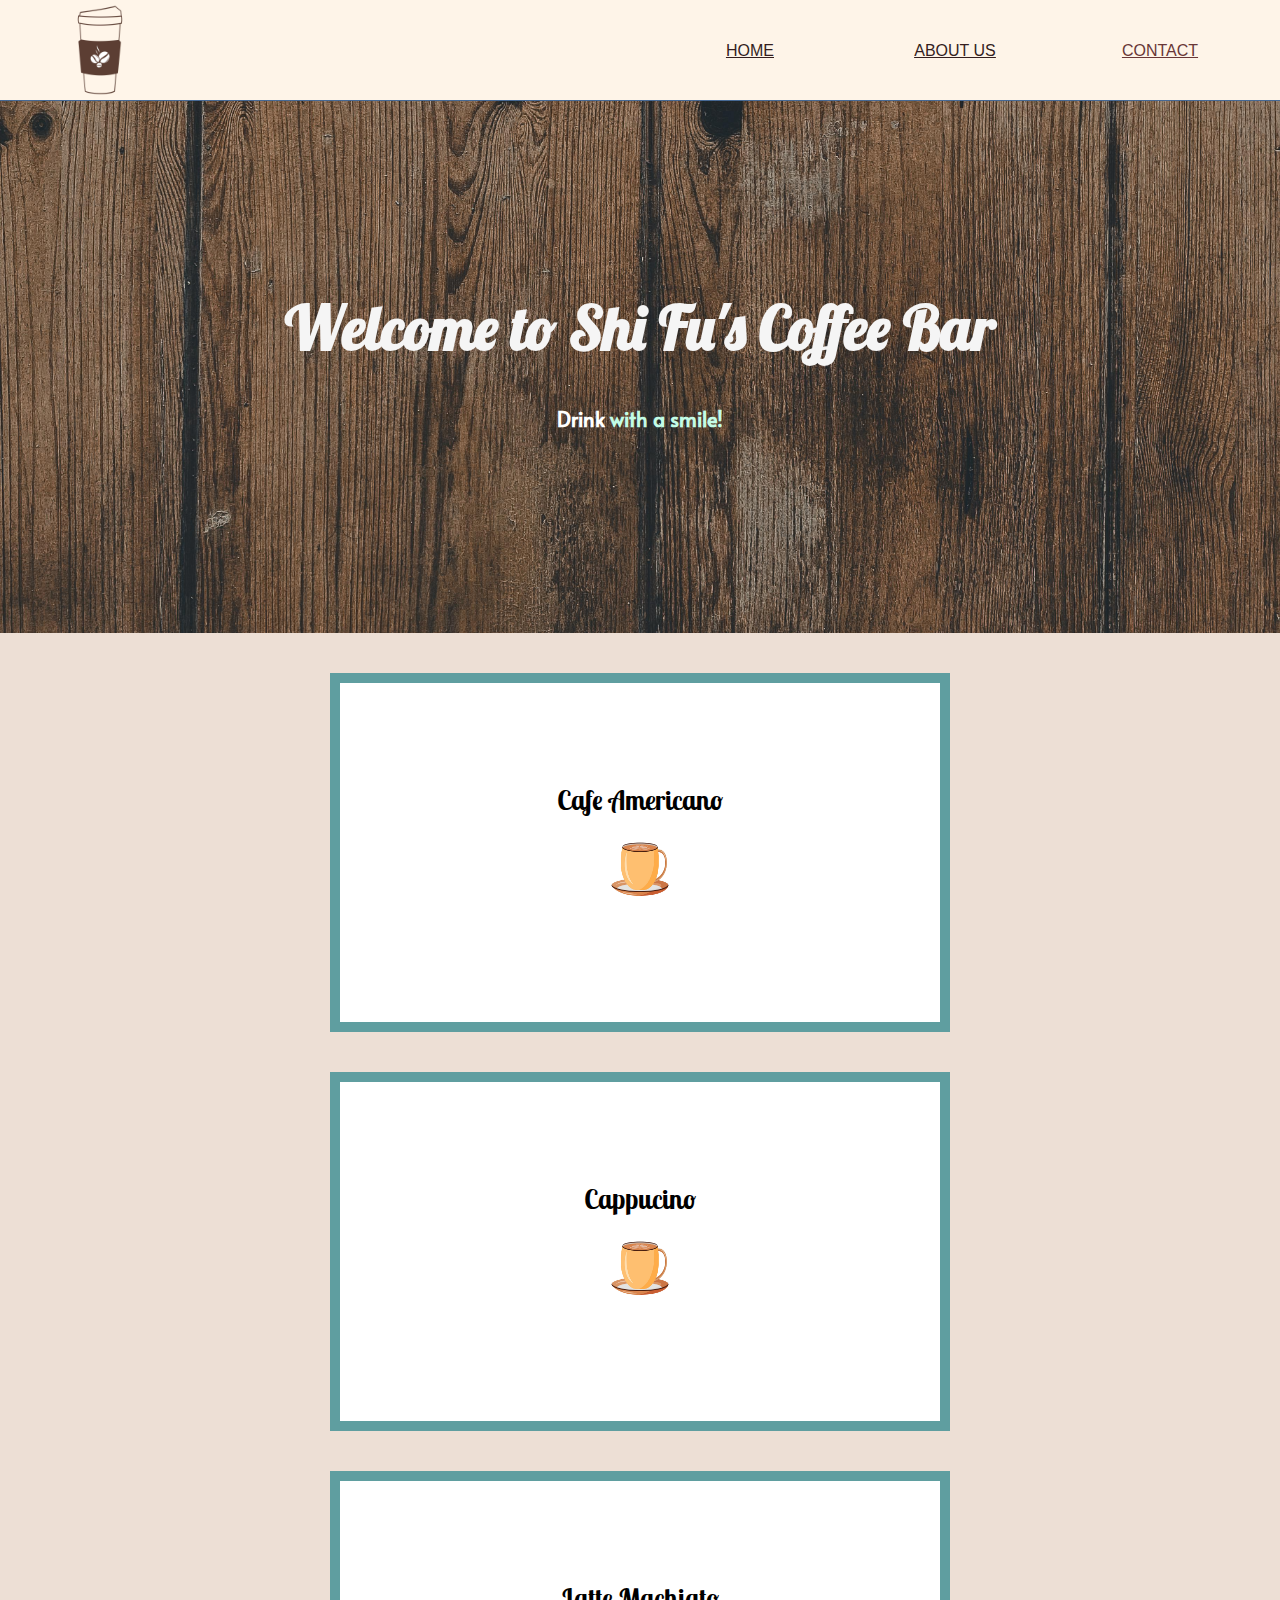
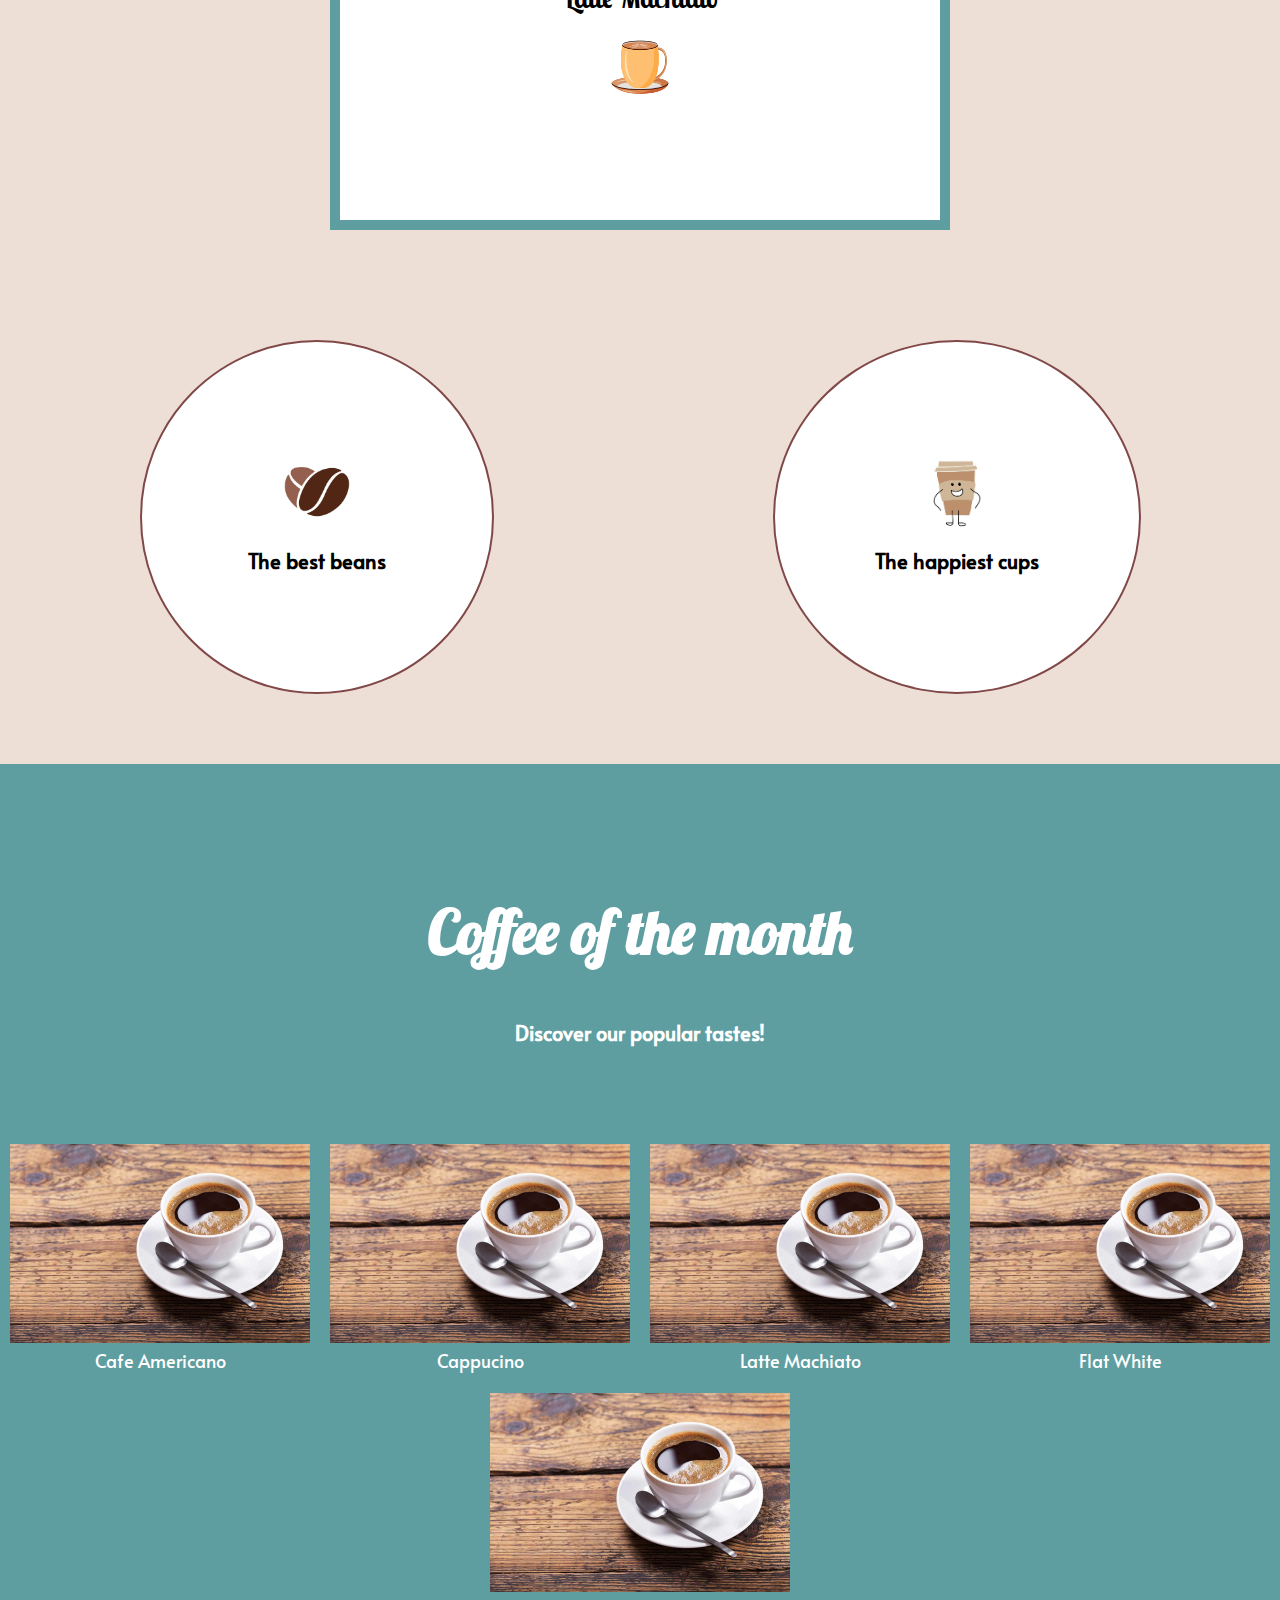
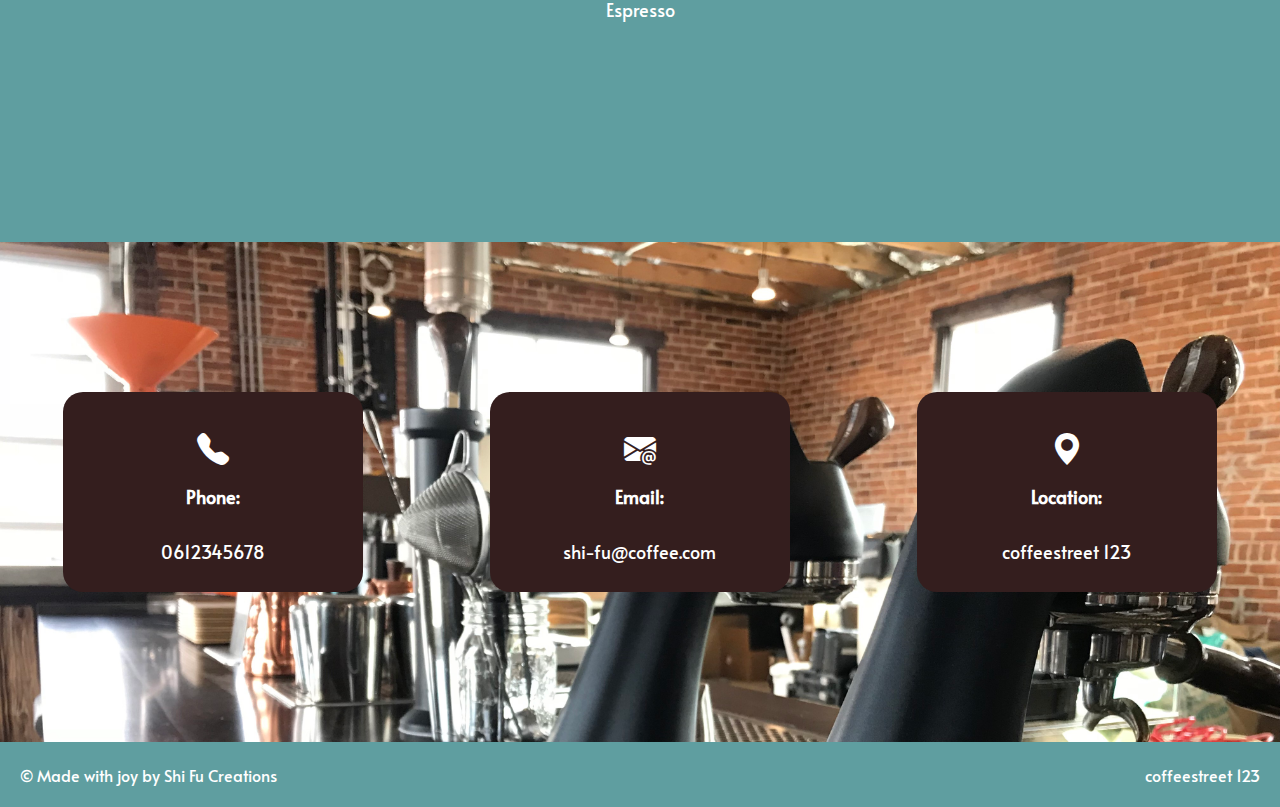
<file: index.html>
<!DOCTYPE html>
<html lang="en">
<head>
  <meta charset="UTF-8">
  <meta name="viewport" content="width=device-width, initial-scale=1.0">
  <title>Shi Fu's Coffee</title>
  <link rel="shortcut icon" href="./favicon.ico" type="image/x-icon">
  <link rel="icon" href="./favicon.ico" type="image/x-icon">
  <link rel="stylesheet" href="https://cdn.jsdelivr.net/npm/bootstrap-icons@1.11.3/font/bootstrap-icons.css" integrity="sha384-tViUnnbYAV00FLIhhi3v/dWt3Jxw4gZQcNoSCxCIFNJVCx7/D55/wXsrNIRANwdD" crossorigin="anonymous">
  <link rel="stylesheet" href="./CSS/Hello World.css">
  <link rel="preconnect" href="https://fonts.googleapis.com">
  <link rel="preconnect" href="https://fonts.gstatic.com" crossorigin>
  <link href="https://fonts.googleapis.com/css2?family=Lobster&family=Lobster+Two:ital,wght@0,400;0,700;1,400;1,700&display=swap" rel="stylesheet">
  <link rel="preconnect" href="https://fonts.googleapis.com">
  <link rel="preconnect" href="https://fonts.gstatic.com" crossorigin>
  <link href="https://fonts.googleapis.com/css2?family=Alata&display=swap" rel="stylesheet">
</head>

<body>
  <!-- header section-->
  <header>

   <img src="./Images/il_fullxfull.4625647413_ks4w.avif" alt="logo"/>
   <nav>
     <ul>
       <li><a href="./index.html">Home</a></li>
       <li><a href="about.html">About us</a></li>
       <li>Contact</li>
     </ul>
   </nav>

  </header>

  <!-- Hero Section -->

  <div class="hero">
    <div>
      <h1>Welcome to Shi Fu's Coffee Bar</h1>
      <h3>Drink <span id="bestcoffee"> with a smile! </span><h3>
    </div>
  </div>


<!--Menu section-->
<div class="coffeetypes">
    
    <div class="coffee">
      <h2>Cafe Americano</h2>
      <img class="coffeecup" src="./Images/Cappuccino-cartoon-vector-illustration-Graphics-14897674-1.jpg" alt="cafe americano"/>
    </div>

    <div class="coffee">
      <h2>Cappucino</h2>
      <img class= "coffeecup" src="./Images/Cappuccino-cartoon-vector-illustration-Graphics-14897674-1.jpg" alt="cappucino"/>
    </div>

    <div class="coffee">
      <h2>Latte Machiato</h2>
      <img class="coffeecup" src="./Images/Cappuccino-cartoon-vector-illustration-Graphics-14897674-1.jpg" alt="latte machiato"/>
    </div>

  </div>
</div>

<!--icon section-->

<div class="iconsection">
  <div class="keypoint">
    <img src="./Images/istockphoto-1144792637-612x612.jpg"/>
    <h3>The best beans</h3>
  </div>

  <div class="keypoint">
    <img src="./Images/cartoon-coffee-cup-take-away-coffee-happy-cup-of-coffee-vector.jpg"/>
    <h3>The happiest cups</h3>
  </div>
</div>

<!--coffee of the month-->
<div class="titlecontainer">
  <h1>Coffee of the month</h1>
  <h3>Discover our popular tastes!</h3>
</div>

<div class="monthcontainer">
  <div id="monthcontent">
    <img src="./Images/americano12.jpg" alt="coffee americano"/>
    <p>Cafe Americano</p>
  </div>

  <div id="monthcontent">
    <img src="./Images/americano12.jpg" alt="cappucino"/>
    <p>Cappucino</p>
  </div>

  <div id="monthcontent">
    <img src="./Images/americano12.jpg" alt="latte machiato"/>
    <p>Latte Machiato</p>
  </div>

  <div id="monthcontent">
    <img src="./Images/americano12.jpg" alt="flat white"/>
    <p>Flat White</p>
  </div>

  <div id="monthcontent">
    <img src="./Images/americano12.jpg" alt="espresso"/>
    <p>Espresso</p>
  </div>
</div>

<!--contact section-->
<div class="contactsection">
  <div class="detailbox">
    <i class="bi bi-telephone-fill"></i>
    <p class="detail"><strong>Phone:</strong></p>
    <p class="detail">0612345678</p>
  </div>
  <div class="detailbox">
    <i class="bi bi-envelope-at-fill"></i>
    <p class="detail"><strong>Email:</strong></p>
    <p class="detail">shi-fu@coffee.com</p>
  </div>
  <div class="detailbox">
    <i class="bi bi-geo-alt-fill"></i>
    <p class="detail"><strong>Location:</strong></p>
    <p class="detail">coffeestreet 123</p>
  </div>
</div>

<!--footer-->

<footer>
  <div class="footer-container">
    <div class="footer-content">
      <p>© Made with joy by Shi Fu Creations</p>
    </div>
    <div class="footer-content">
      <p>coffeestreet 123</p>
    </div>
  </div>
</footer>

</body>
</html>
</file>
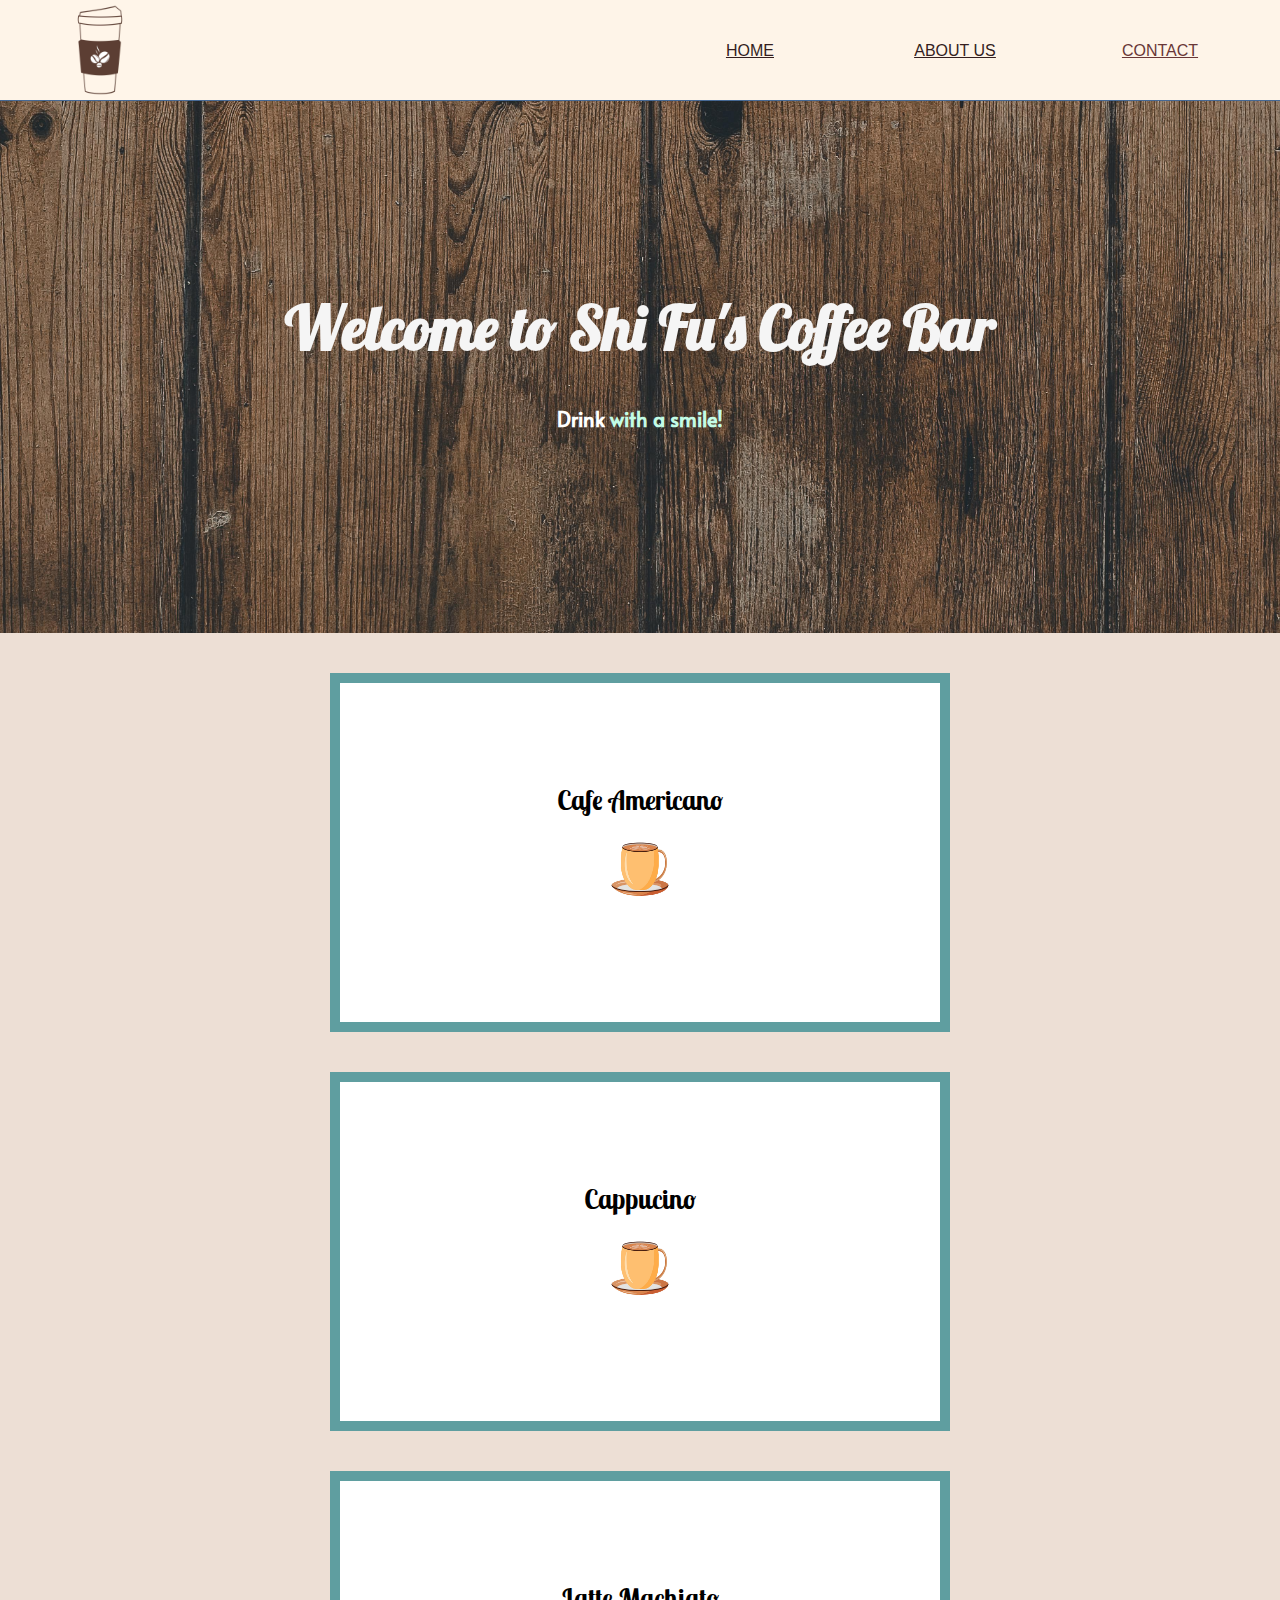
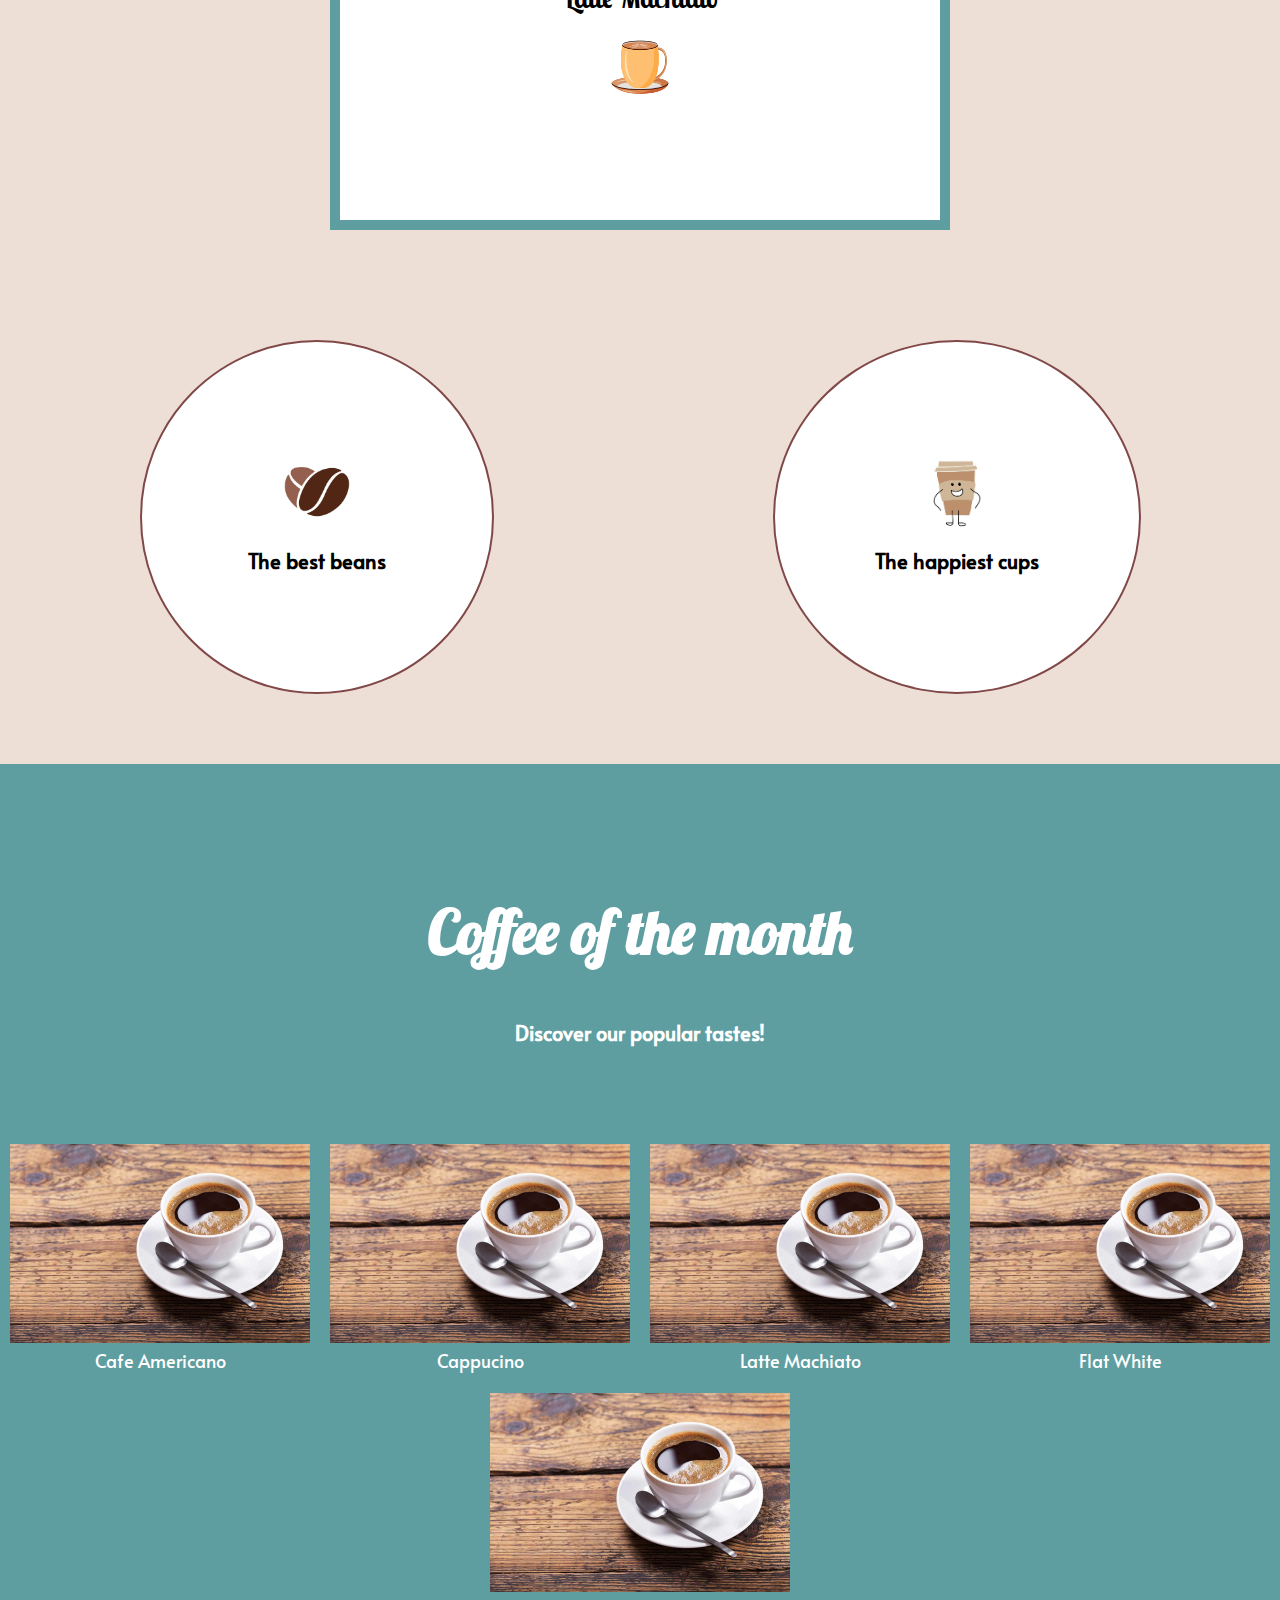
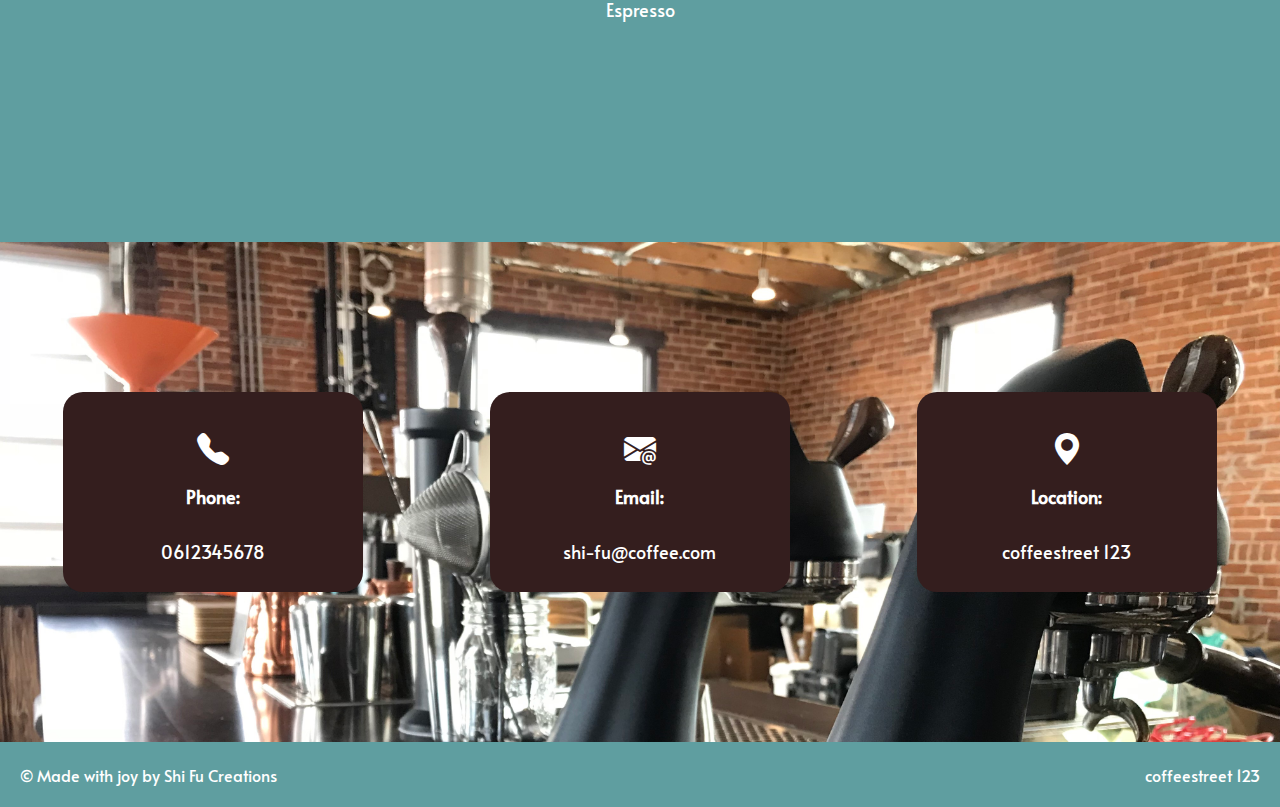
<file: Coffeebar/index.html>
<!DOCTYPE html>
<html lang="en">
<head>
  <meta charset="UTF-8">
  <meta name="viewport" content="width=device-width, initial-scale=1.0">
  <title>Shi Fu's Coffee</title>
  <link rel="shortcut icon" href="./favicon.ico" type="image/x-icon">
  <link rel="icon" href="./favicon.ico" type="image/x-icon">
  <link rel="stylesheet" href="https://cdn.jsdelivr.net/npm/bootstrap-icons@1.11.3/font/bootstrap-icons.css" integrity="sha384-tViUnnbYAV00FLIhhi3v/dWt3Jxw4gZQcNoSCxCIFNJVCx7/D55/wXsrNIRANwdD" crossorigin="anonymous">
  <link rel="stylesheet" href="./CSS/Hello World.css">
  <link rel="preconnect" href="https://fonts.googleapis.com">
  <link rel="preconnect" href="https://fonts.gstatic.com" crossorigin>
  <link href="https://fonts.googleapis.com/css2?family=Lobster&family=Lobster+Two:ital,wght@0,400;0,700;1,400;1,700&display=swap" rel="stylesheet">
  <link rel="preconnect" href="https://fonts.googleapis.com">
  <link rel="preconnect" href="https://fonts.gstatic.com" crossorigin>
  <link href="https://fonts.googleapis.com/css2?family=Alata&display=swap" rel="stylesheet">
</head>

<body>
  <!-- header section-->
  <header>

   <img src="./Images/il_fullxfull.4625647413_ks4w.avif" alt="logo"/>
   <nav>
     <ul>
       <li><a href="./Hello World.html">Home</a></li>
       <li><a href="aboutus.html">About us</a></li>
       <li>Contact</li>
     </ul>
   </nav>

  </header>

  <!-- Hero Section -->

  <div class="hero">
    <div>
      <h1>Welcome to Shi Fu's Coffee Bar</h1>
      <h3>Drink <span id="bestcoffee"> with a smile! </span><h3>
    </div>
  </div>


<!--Menu section-->
<div class="coffeetypes">
    
    <div class="coffee">
      <h2>Cafe Americano</h2>
      <img class="coffeecup" src="./Images/Cappuccino-cartoon-vector-illustration-Graphics-14897674-1.jpg" alt="cafe americano"/>
    </div>

    <div class="coffee">
      <h2>Cappucino</h2>
      <img class= "coffeecup" src="./Images/Cappuccino-cartoon-vector-illustration-Graphics-14897674-1.jpg" alt="cappucino"/>
    </div>

    <div class="coffee">
      <h2>Latte Machiato</h2>
      <img class="coffeecup" src="./Images/Cappuccino-cartoon-vector-illustration-Graphics-14897674-1.jpg" alt="latte machiato"/>
    </div>

  </div>
</div>

<!--icon section-->

<div class="iconsection">
  <div class="keypoint">
    <img src="./Images/istockphoto-1144792637-612x612.jpg"/>
    <h3>The best beans</h3>
  </div>

  <div class="keypoint">
    <img src="./Images/cartoon-coffee-cup-take-away-coffee-happy-cup-of-coffee-vector.jpg"/>
    <h3>The happiest cups</h3>
  </div>
</div>

<!--coffee of the month-->
<div class="titlecontainer">
  <h1>Coffee of the month</h1>
  <h3>Discover our popular tastes!</h3>
</div>

<div class="monthcontainer">
  <div id="monthcontent">
    <img src="./Images/americano12.jpg" alt="coffee americano"/>
    <p>Cafe Americano</p>
  </div>

  <div id="monthcontent">
    <img src="./Images/americano12.jpg" alt="cappucino"/>
    <p>Cappucino</p>
  </div>

  <div id="monthcontent">
    <img src="./Images/americano12.jpg" alt="latte machiato"/>
    <p>Latte Machiato</p>
  </div>

  <div id="monthcontent">
    <img src="./Images/americano12.jpg" alt="flat white"/>
    <p>Flat White</p>
  </div>

  <div id="monthcontent">
    <img src="./Images/americano12.jpg" alt="espresso"/>
    <p>Espresso</p>
  </div>
</div>

<!--contact section-->
<div class="contactsection">
  <div class="detailbox">
    <i class="bi bi-telephone-fill"></i>
    <p class="detail"><strong>Phone:</strong></p>
    <p class="detail">0612345678</p>
  </div>
  <div class="detailbox">
    <i class="bi bi-envelope-at-fill"></i>
    <p class="detail"><strong>Email:</strong></p>
    <p class="detail">shi-fu@coffee.com</p>
  </div>
  <div class="detailbox">
    <i class="bi bi-geo-alt-fill"></i>
    <p class="detail"><strong>Location:</strong></p>
    <p class="detail">coffeestreet 123</p>
  </div>
</div>

<!--footer-->

<footer>
  <div class="footer-container">
    <div class="footer-content">
      <p>© Made with joy by Shi Fu Creations</p>
    </div>
    <div class="footer-content">
      <p>coffeestreet 123</p>
    </div>
  </div>
</footer>

</body>
</html>
</file>
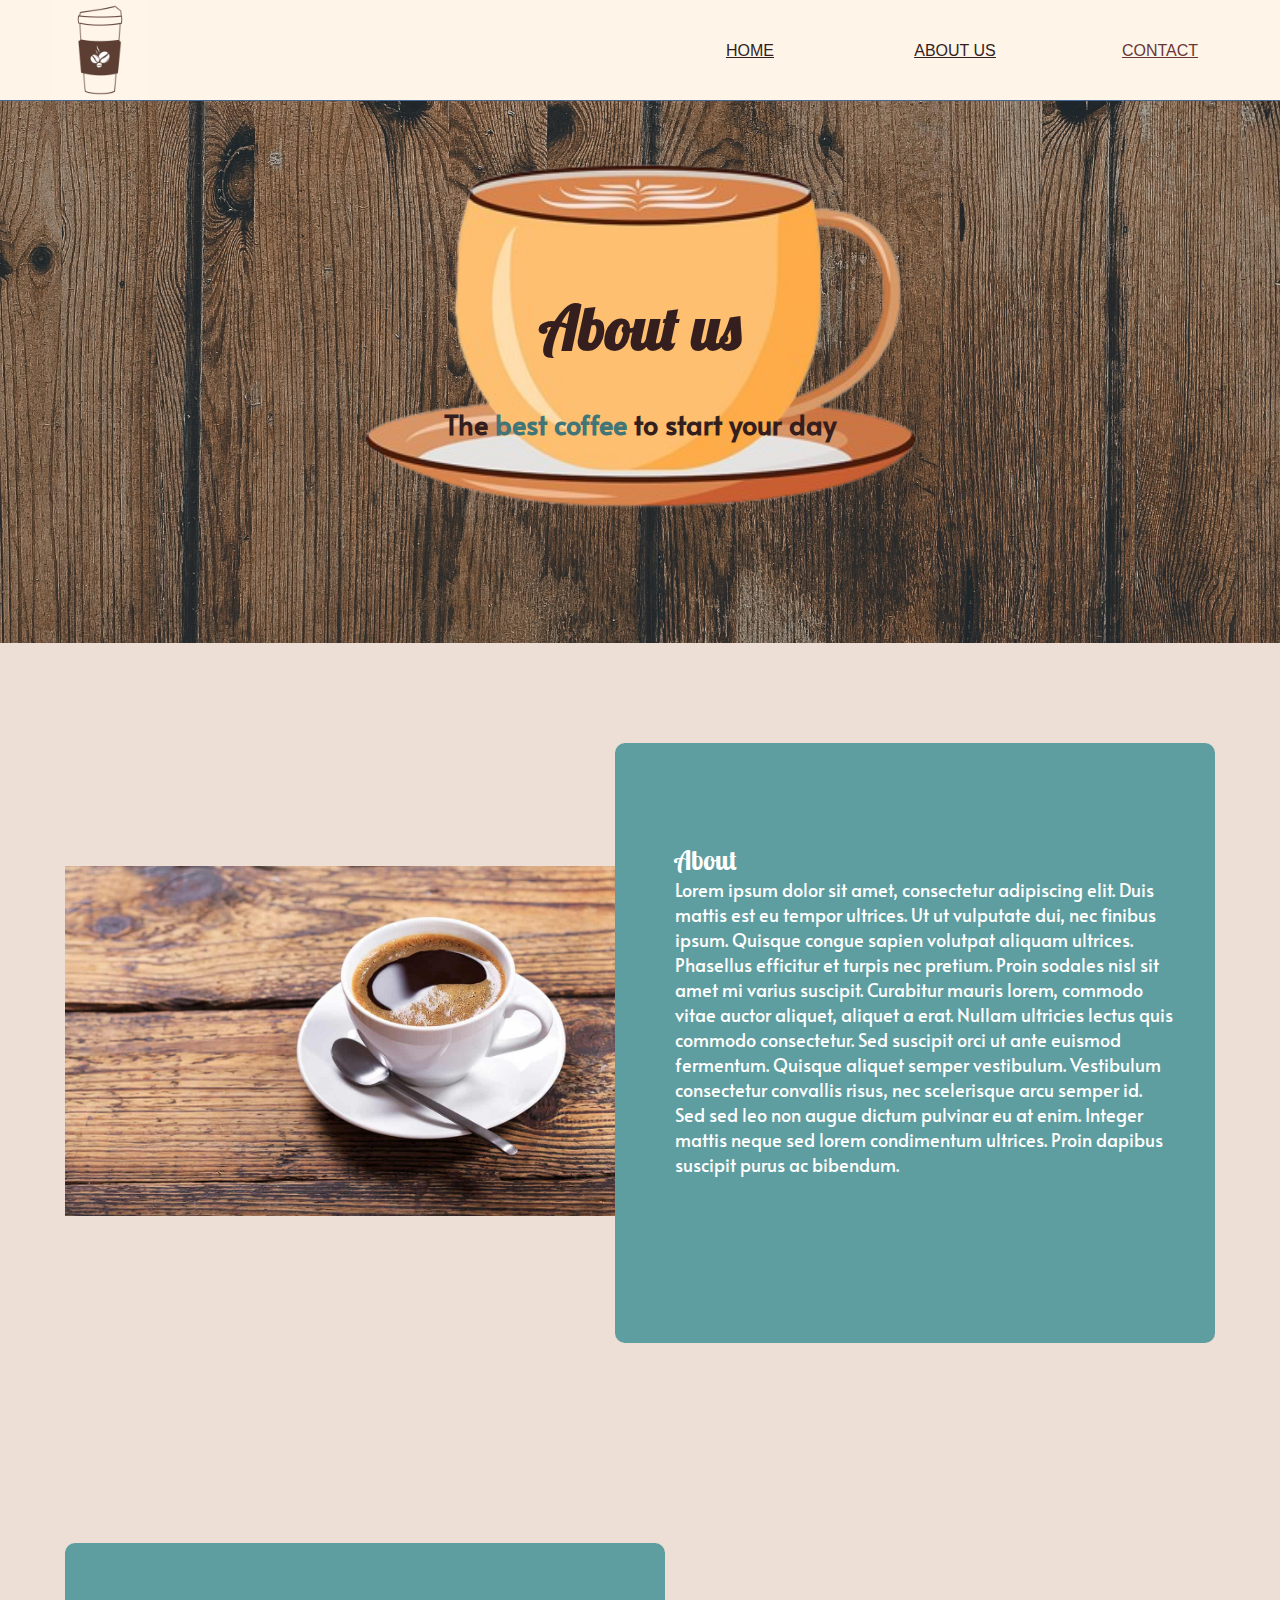
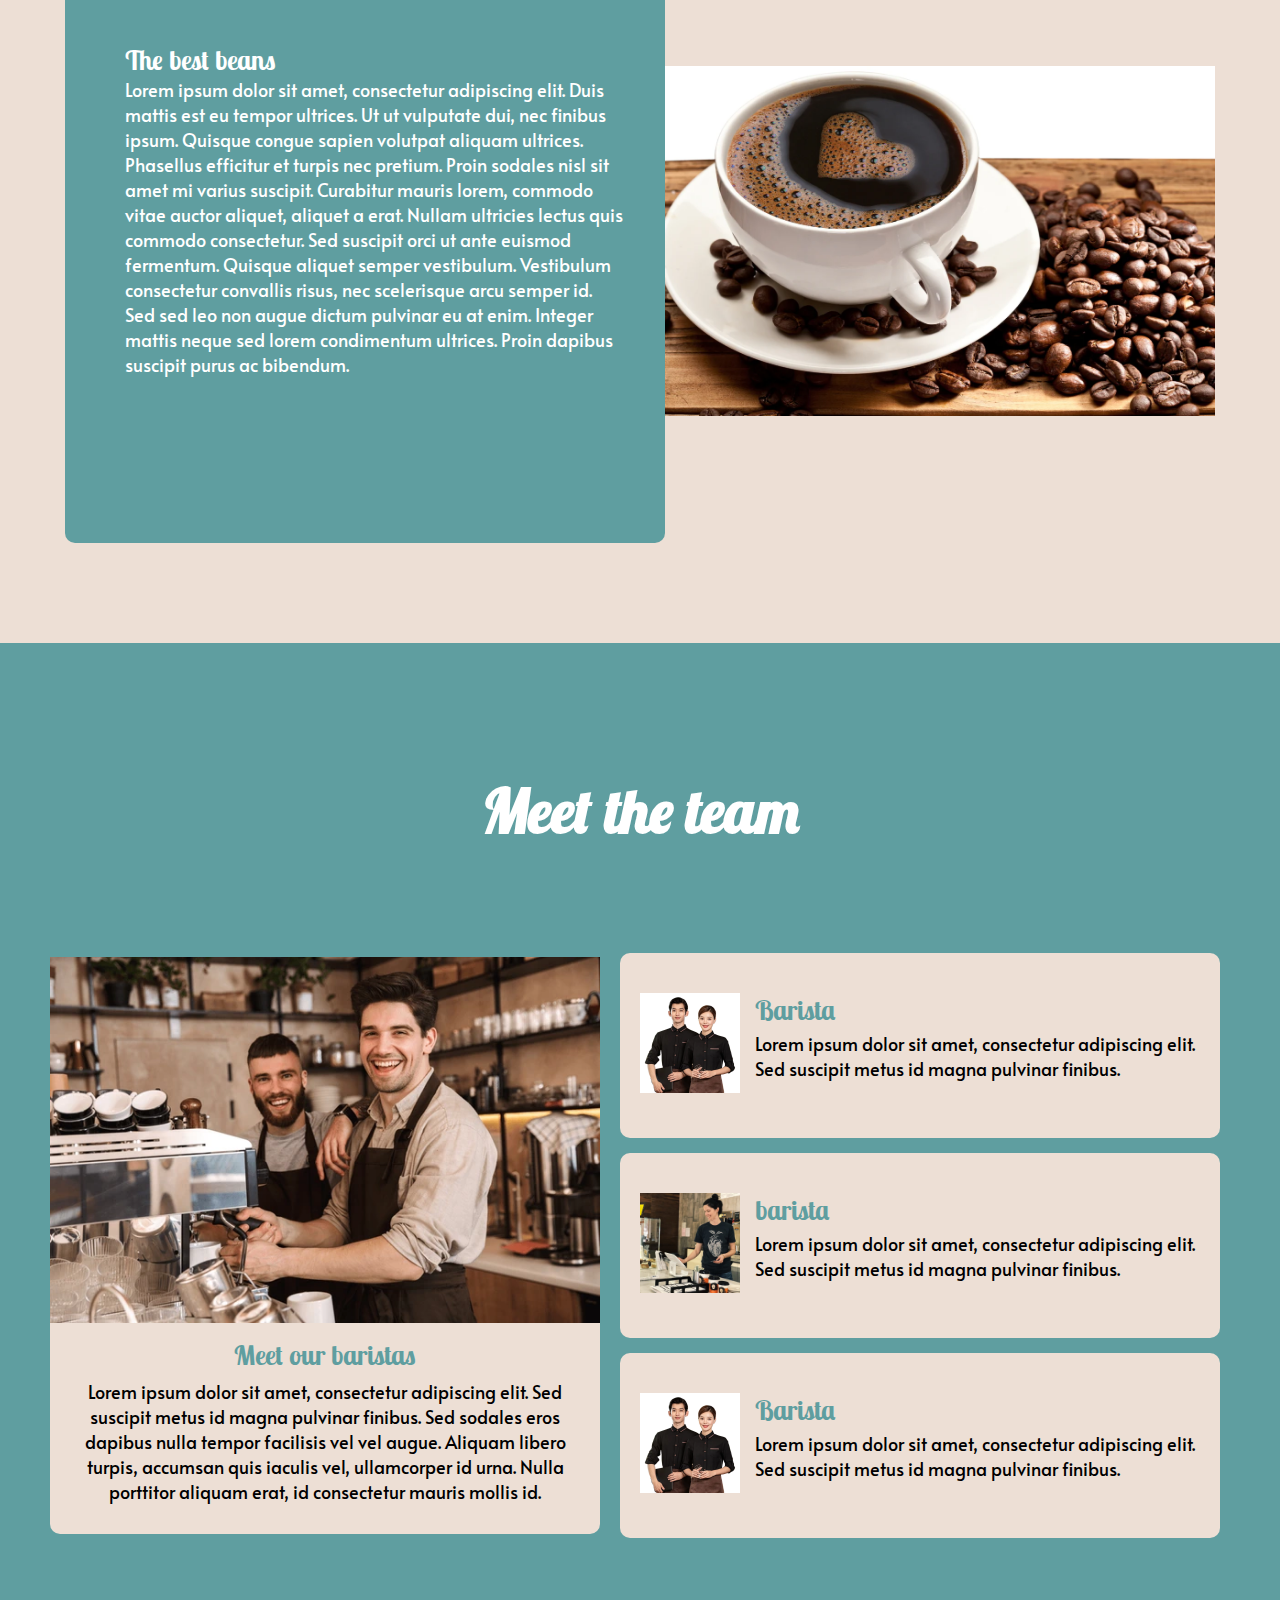
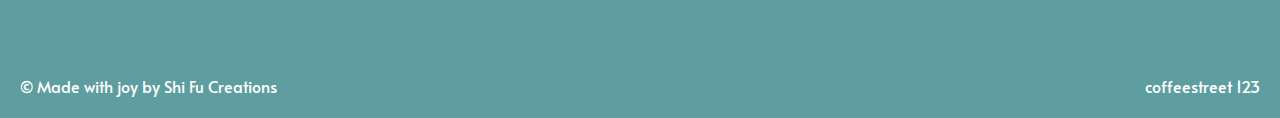
<file: about.html>
<!DOCTYPE html>
<html lang="en">
<head>
  <meta charset="UTF-8">
  <meta name="viewport" content="width=device-width, initial-scale=1.0">
  <title>Shi Fu's Coffee</title>
  <link rel="shortcut icon" href="./favicon.ico" type="image/x-icon">
  <link rel="icon" href="./favicon.ico" type="image/x-icon">
  <link rel="stylesheet" href="https://cdn.jsdelivr.net/npm/bootstrap-icons@1.11.3/font/bootstrap-icons.css" integrity="sha384-tViUnnbYAV00FLIhhi3v/dWt3Jxw4gZQcNoSCxCIFNJVCx7/D55/wXsrNIRANwdD" crossorigin="anonymous">
  <link rel="stylesheet" href="./CSS/aboutus.css">
  <link rel="preconnect" href="https://fonts.googleapis.com">
  <link rel="preconnect" href="https://fonts.gstatic.com" crossorigin>
  <link href="https://fonts.googleapis.com/css2?family=Lobster&family=Lobster+Two:ital,wght@0,400;0,700;1,400;1,700&display=swap" rel="stylesheet">
  <link rel="preconnect" href="https://fonts.googleapis.com">
  <link rel="preconnect" href="https://fonts.gstatic.com" crossorigin>
  <link href="https://fonts.googleapis.com/css2?family=Alata&display=swap" rel="stylesheet">
</head>

<body>

 <!-- header section-->
  <header>
   <img src="./Images/il_fullxfull.4625647413_ks4w.avif" alt="logo"/>
   <nav>
     <ul>
       <li><a href="index.html">Home</a></li>
       <li><a href="about.html">About us</a></li>
       <li>Contact</li>
     </ul>
   </nav>
  </header>

<!--hero section-->
   <div class="hero">
    <div>
      <h1>About us</h1>
      <h3>The <span id="bestcoffee"> best coffee </span> to start your day<h3>
    </div>
  </div>

<!--about text-->
  <div class="aboutcontainer">

    <div class="imagecontent">
        <img src="./Images/americano12.jpg" alt="image of coffee"/>
    </div>
    <div class="textcontent">
        <h2>About</h2>
        <p>Lorem ipsum dolor sit amet, consectetur adipiscing elit. Duis mattis est eu tempor ultrices. Ut ut vulputate dui, nec finibus ipsum. Quisque congue sapien volutpat aliquam ultrices. <br> Phasellus efficitur et turpis nec pretium. Proin sodales nisl sit amet mi varius suscipit. Curabitur mauris lorem, commodo vitae auctor aliquet, aliquet a erat. Nullam ultricies lectus quis commodo consectetur. Sed suscipit orci ut ante euismod fermentum. Quisque aliquet semper vestibulum. Vestibulum consectetur convallis risus, nec scelerisque arcu semper id. Sed sed leo non augue dictum pulvinar eu at enim. Integer mattis neque sed lorem condimentum ultrices. Proin dapibus suscipit purus ac bibendum.</p>
    </div>

  </div>

  <div class="aboutcontainer">
  
    <div class="textcontent">
        <h2>The best beans</h2>
        <p>Lorem ipsum dolor sit amet, consectetur adipiscing elit. Duis mattis est eu tempor ultrices. Ut ut vulputate dui, nec finibus ipsum. Quisque congue sapien volutpat aliquam ultrices. <br> Phasellus efficitur et turpis nec pretium. Proin sodales nisl sit amet mi varius suscipit. Curabitur mauris lorem, commodo vitae auctor aliquet, aliquet a erat. Nullam ultricies lectus quis commodo consectetur. Sed suscipit orci ut ante euismod fermentum. Quisque aliquet semper vestibulum. Vestibulum consectetur convallis risus, nec scelerisque arcu semper id. Sed sed leo non augue dictum pulvinar eu at enim. Integer mattis neque sed lorem condimentum ultrices. Proin dapibus suscipit purus ac bibendum.</p>
    </div>
    <div class="imagecontent">
        <img src="./Images/americano_b74a8154-454b-4f74-9a6c-95fbc4152ed3.webp" alt="image of coffee"/>
    </div>

  </div>

  <!--meet the team-->

  <div class="titlecontainer">
    <h1>Meet the team</h1>
  </div>

  <div class="teamcontainer">

    <div class="singlepost">
      <img src="./Images/group-cheerful-men-baristas-wearing-600nw-1460016914.webp" alt="picture of baristas"/>
      <h2>Meet our baristas</h2>
      <p>Lorem ipsum dolor sit amet, consectetur adipiscing elit. Sed suscipit metus id magna pulvinar finibus. Sed sodales eros dapibus nulla tempor facilisis vel vel augue. Aliquam libero turpis, accumsan quis iaculis vel, ullamcorper id urna. Nulla porttitor aliquam erat, id consectetur mauris mollis id. </p>
    </div>

    <div class="baristalist">
      <div class="barista">
        <div>
          <img src="./Images/H393b29aa7d38487d8fdc1afcd2d7562eP.avif"/>
        </div>
        <div>
          <h2>Barista</h2>
          <p>Lorem ipsum dolor sit amet, consectetur adipiscing elit. Sed suscipit metus id magna pulvinar finibus.</p>
        </div>
      </div>
      <div class="barista">
        <div>
          <img src="./Images/Modbar-Coffeebar-07.jpg"/>
        </div>
        <div>
          <h2>barista</h2>
          <p>Lorem ipsum dolor sit amet, consectetur adipiscing elit. Sed suscipit metus id magna pulvinar finibus.</p>
        </div>
      </div>
      <div class="barista">
        <div>
          <img src="./Images/H393b29aa7d38487d8fdc1afcd2d7562eP.avif"/>
        </div>
        <div>
          <h2>Barista</h2>
          <p>Lorem ipsum dolor sit amet, consectetur adipiscing elit. Sed suscipit metus id magna pulvinar finibus.</p>
        </div>
      </div>
    </div>
  
  </div>
  

<footer>
  <div class="footer-container">
    <div class="footer-content">
      <p>© Made with joy by Shi Fu Creations</p>
    </div>
    <div class="footer-content">
      <p>coffeestreet 123</p>
    </div>
  </div>
</footer>

</body>
</file>
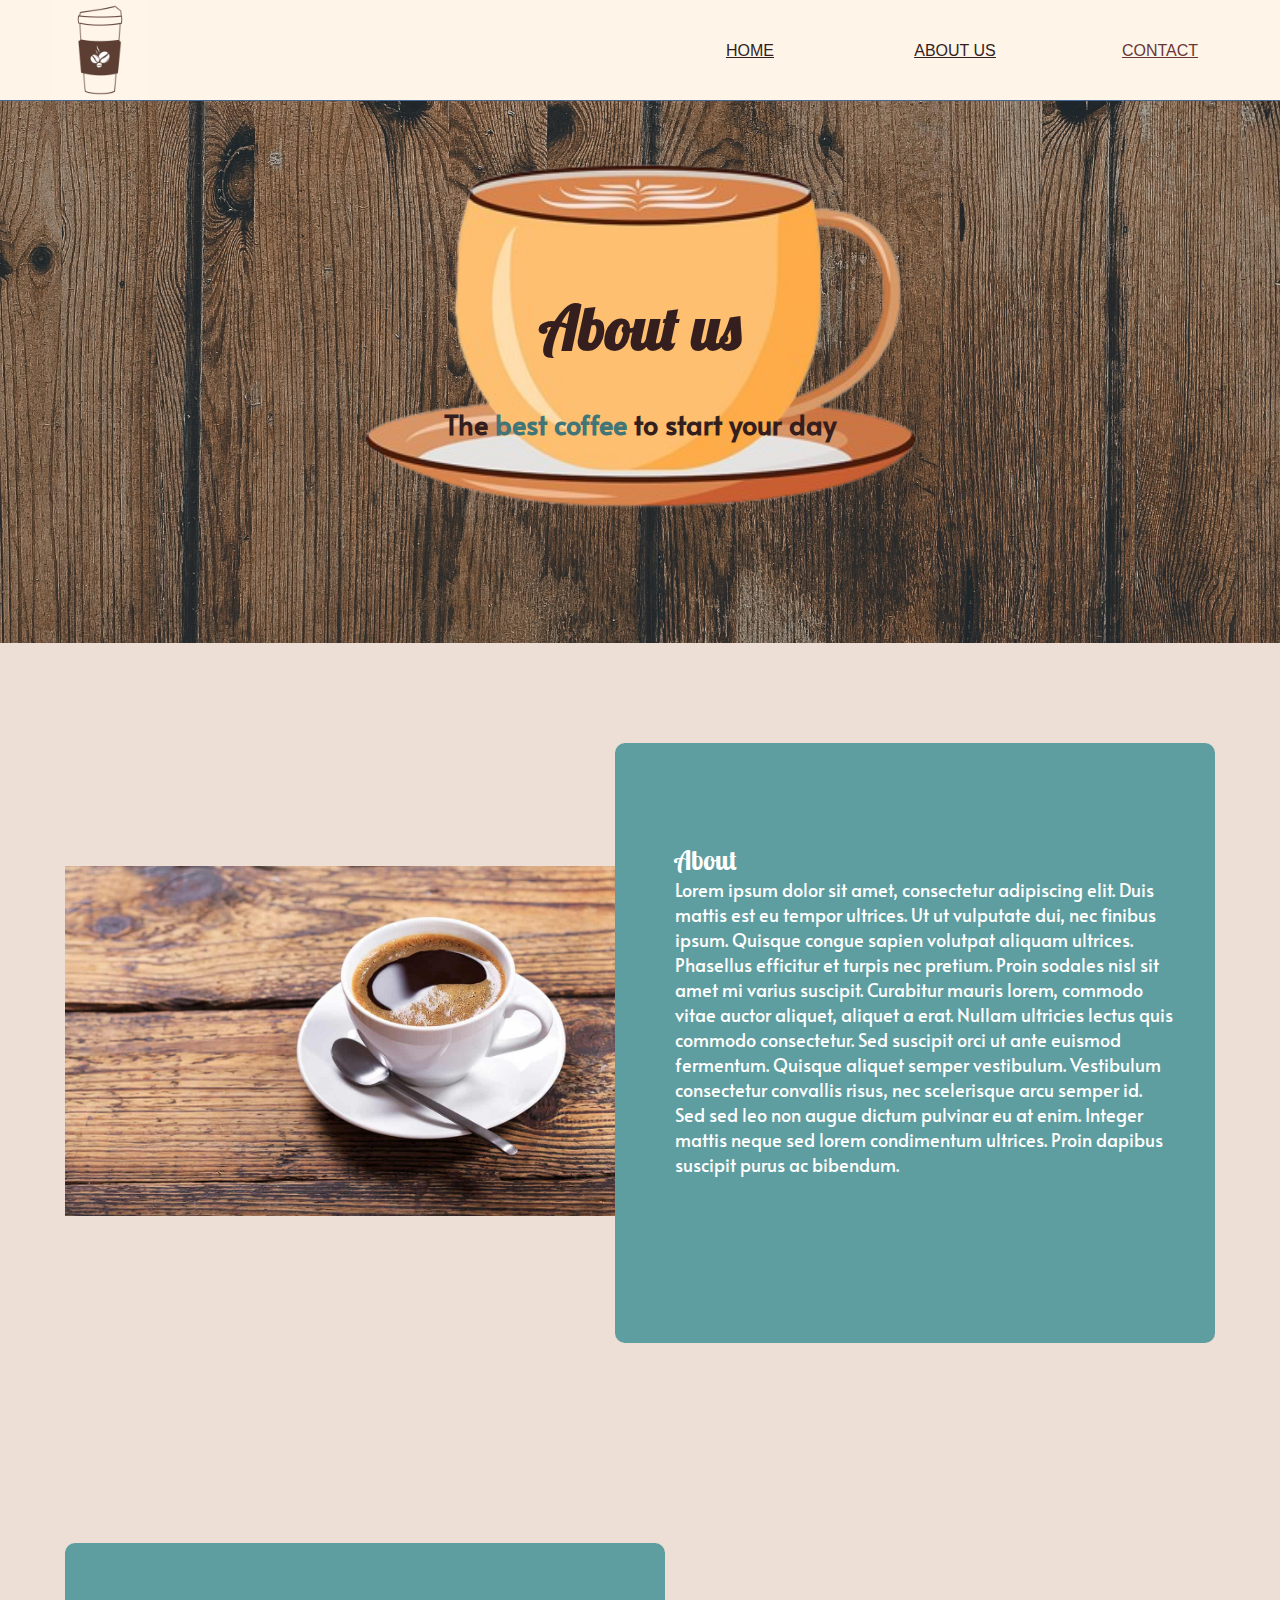
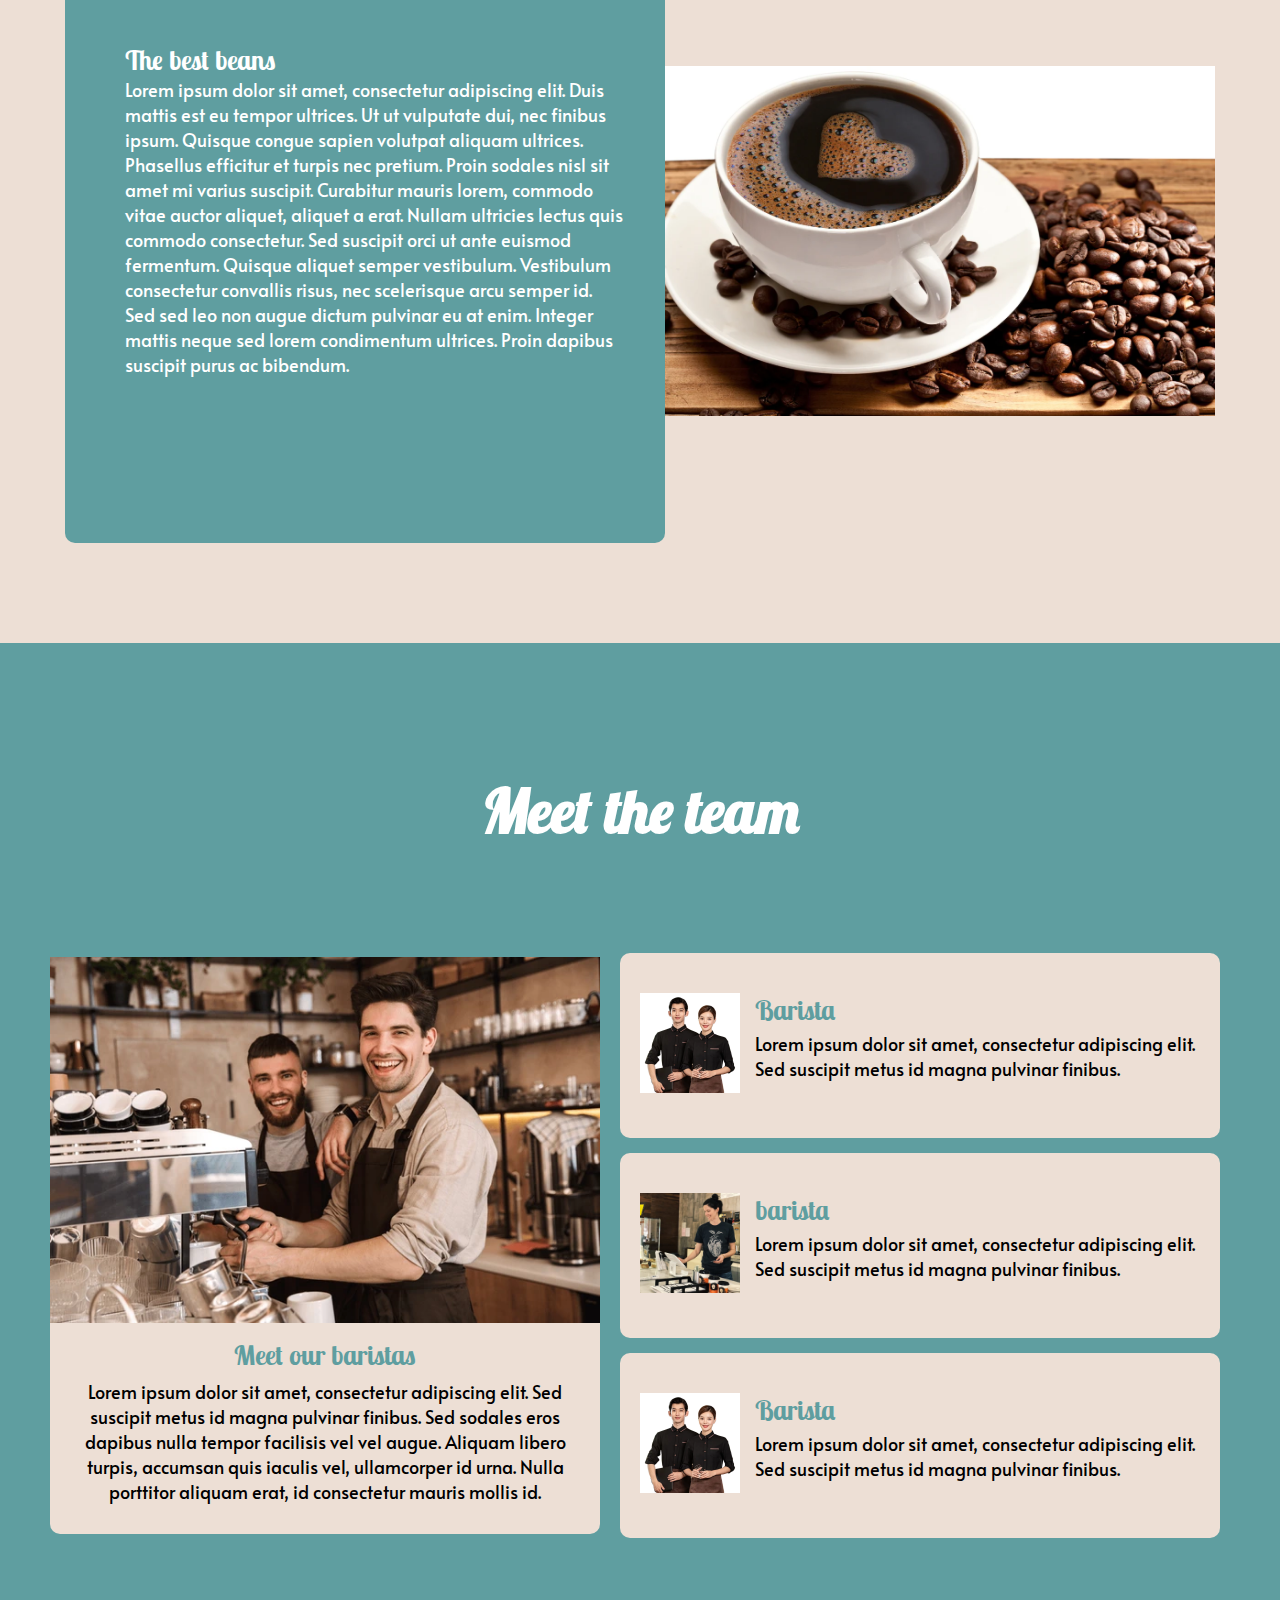
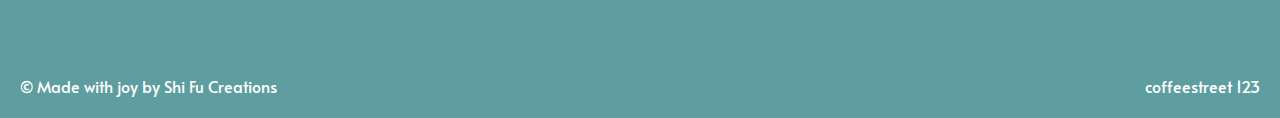
<file: Coffeebar/aboutus.html>
<!DOCTYPE html>
<html lang="en">
<head>
  <meta charset="UTF-8">
  <meta name="viewport" content="width=device-width, initial-scale=1.0">
  <title>Shi Fu's Coffee</title>
  <link rel="shortcut icon" href="./favicon.ico" type="image/x-icon">
  <link rel="icon" href="./favicon.ico" type="image/x-icon">
  <link rel="stylesheet" href="https://cdn.jsdelivr.net/npm/bootstrap-icons@1.11.3/font/bootstrap-icons.css" integrity="sha384-tViUnnbYAV00FLIhhi3v/dWt3Jxw4gZQcNoSCxCIFNJVCx7/D55/wXsrNIRANwdD" crossorigin="anonymous">
  <link rel="stylesheet" href="./CSS/aboutus.css">
  <link rel="preconnect" href="https://fonts.googleapis.com">
  <link rel="preconnect" href="https://fonts.gstatic.com" crossorigin>
  <link href="https://fonts.googleapis.com/css2?family=Lobster&family=Lobster+Two:ital,wght@0,400;0,700;1,400;1,700&display=swap" rel="stylesheet">
  <link rel="preconnect" href="https://fonts.googleapis.com">
  <link rel="preconnect" href="https://fonts.gstatic.com" crossorigin>
  <link href="https://fonts.googleapis.com/css2?family=Alata&display=swap" rel="stylesheet">
</head>

<body>

 <!-- header section-->
  <header>
   <img src="./Images/il_fullxfull.4625647413_ks4w.avif" alt="logo"/>
   <nav>
     <ul>
       <li><a href="index.html">Home</a></li>
       <li><a href="aboutus.html">About us</a></li>
       <li>Contact</li>
     </ul>
   </nav>
  </header>

<!--hero section-->
   <div class="hero">
    <div>
      <h1>About us</h1>
      <h3>The <span id="bestcoffee"> best coffee </span> to start your day<h3>
    </div>
  </div>

<!--about text-->
  <div class="aboutcontainer">

    <div class="imagecontent">
        <img src="./Images/americano12.jpg" alt="image of coffee"/>
    </div>
    <div class="textcontent">
        <h2>About</h2>
        <p>Lorem ipsum dolor sit amet, consectetur adipiscing elit. Duis mattis est eu tempor ultrices. Ut ut vulputate dui, nec finibus ipsum. Quisque congue sapien volutpat aliquam ultrices. <br> Phasellus efficitur et turpis nec pretium. Proin sodales nisl sit amet mi varius suscipit. Curabitur mauris lorem, commodo vitae auctor aliquet, aliquet a erat. Nullam ultricies lectus quis commodo consectetur. Sed suscipit orci ut ante euismod fermentum. Quisque aliquet semper vestibulum. Vestibulum consectetur convallis risus, nec scelerisque arcu semper id. Sed sed leo non augue dictum pulvinar eu at enim. Integer mattis neque sed lorem condimentum ultrices. Proin dapibus suscipit purus ac bibendum.</p>
    </div>

  </div>

  <div class="aboutcontainer">
  
    <div class="textcontent">
        <h2>The best beans</h2>
        <p>Lorem ipsum dolor sit amet, consectetur adipiscing elit. Duis mattis est eu tempor ultrices. Ut ut vulputate dui, nec finibus ipsum. Quisque congue sapien volutpat aliquam ultrices. <br> Phasellus efficitur et turpis nec pretium. Proin sodales nisl sit amet mi varius suscipit. Curabitur mauris lorem, commodo vitae auctor aliquet, aliquet a erat. Nullam ultricies lectus quis commodo consectetur. Sed suscipit orci ut ante euismod fermentum. Quisque aliquet semper vestibulum. Vestibulum consectetur convallis risus, nec scelerisque arcu semper id. Sed sed leo non augue dictum pulvinar eu at enim. Integer mattis neque sed lorem condimentum ultrices. Proin dapibus suscipit purus ac bibendum.</p>
    </div>
    <div class="imagecontent">
        <img src="./Images/americano_b74a8154-454b-4f74-9a6c-95fbc4152ed3.webp" alt="image of coffee"/>
    </div>

  </div>

  <!--meet the team-->

  <div class="titlecontainer">
    <h1>Meet the team</h1>
  </div>

  <div class="teamcontainer">

    <div class="singlepost">
      <img src="./Images/group-cheerful-men-baristas-wearing-600nw-1460016914.webp" alt="picture of baristas"/>
      <h2>Meet our baristas</h2>
      <p>Lorem ipsum dolor sit amet, consectetur adipiscing elit. Sed suscipit metus id magna pulvinar finibus. Sed sodales eros dapibus nulla tempor facilisis vel vel augue. Aliquam libero turpis, accumsan quis iaculis vel, ullamcorper id urna. Nulla porttitor aliquam erat, id consectetur mauris mollis id. </p>
    </div>

    <div class="baristalist">
      <div class="barista">
        <div>
          <img src="./Images/H393b29aa7d38487d8fdc1afcd2d7562eP.avif"/>
        </div>
        <div>
          <h2>Barista</h2>
          <p>Lorem ipsum dolor sit amet, consectetur adipiscing elit. Sed suscipit metus id magna pulvinar finibus.</p>
        </div>
      </div>
      <div class="barista">
        <div>
          <img src="./Images/Modbar-Coffeebar-07.jpg"/>
        </div>
        <div>
          <h2>barista</h2>
          <p>Lorem ipsum dolor sit amet, consectetur adipiscing elit. Sed suscipit metus id magna pulvinar finibus.</p>
        </div>
      </div>
      <div class="barista">
        <div>
          <img src="./Images/H393b29aa7d38487d8fdc1afcd2d7562eP.avif"/>
        </div>
        <div>
          <h2>Barista</h2>
          <p>Lorem ipsum dolor sit amet, consectetur adipiscing elit. Sed suscipit metus id magna pulvinar finibus.</p>
        </div>
      </div>
    </div>
  
  </div>
  

<footer>
  <div class="footer-container">
    <div class="footer-content">
      <p>© Made with joy by Shi Fu Creations</p>
    </div>
    <div class="footer-content">
      <p>coffeestreet 123</p>
    </div>
  </div>
</footer>


</body>
</file>
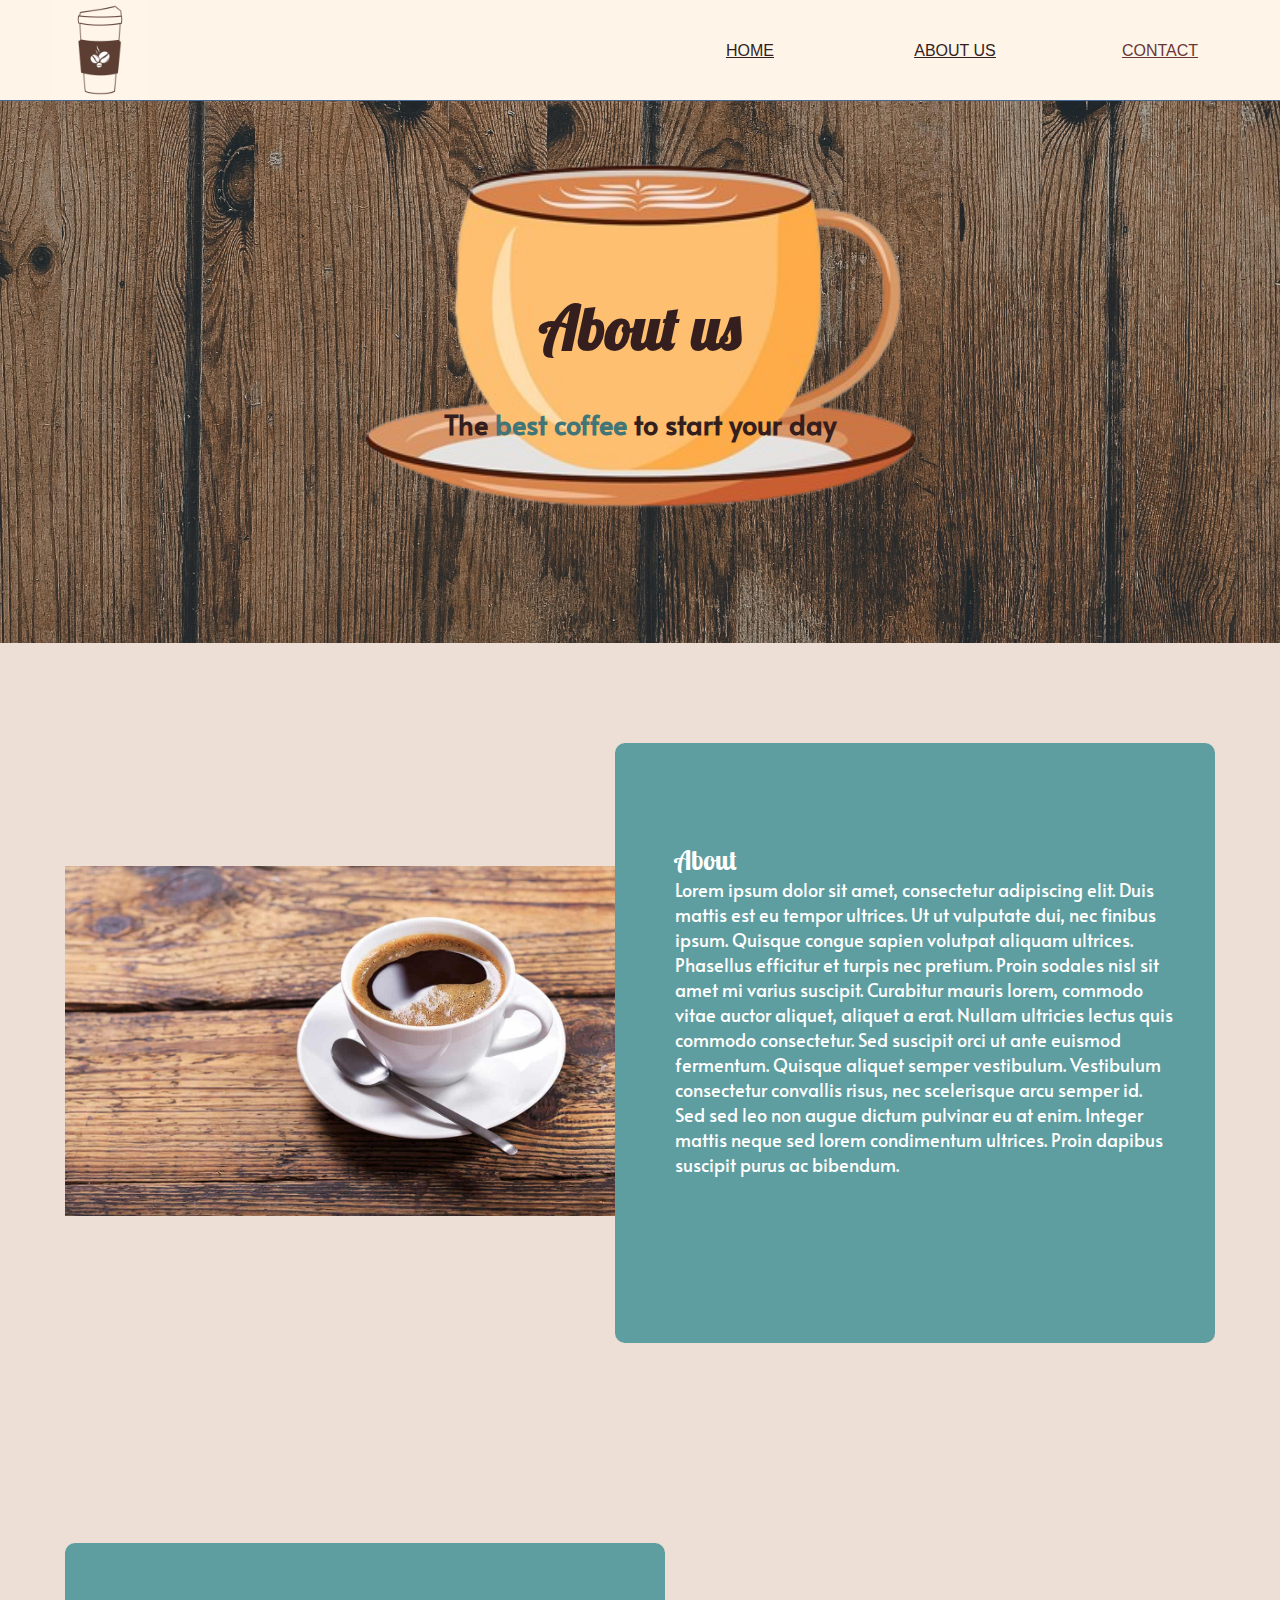
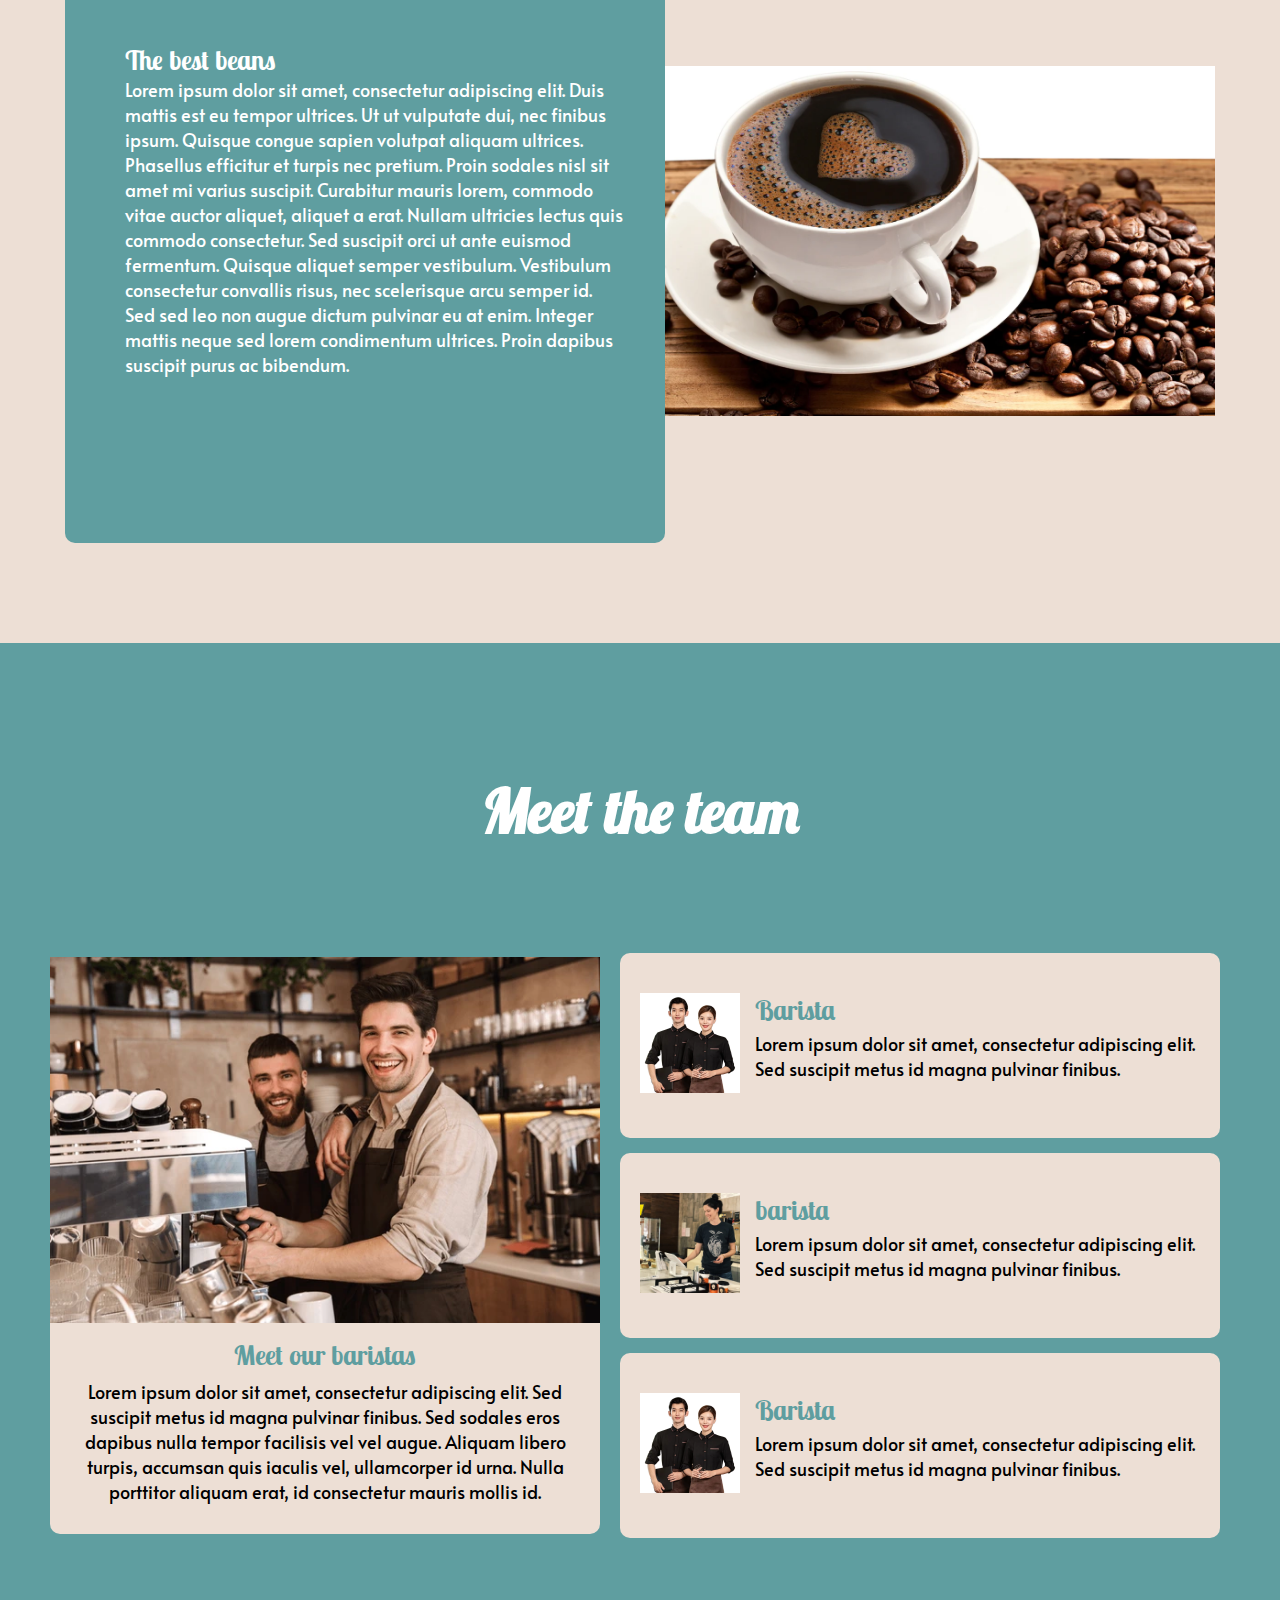
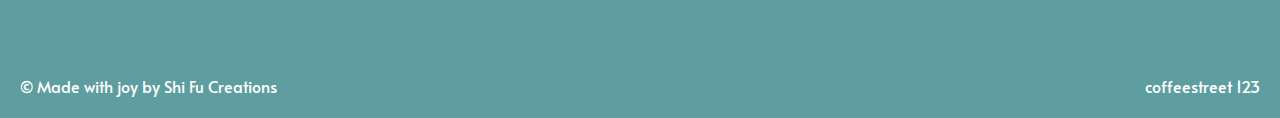
<file: coffeebar/Coffeebar/aboutus.html>
<!DOCTYPE html>
<html lang="en">
<head>
  <meta charset="UTF-8">
  <meta name="viewport" content="width=device-width, initial-scale=1.0">
  <title>Shi Fu's Coffee</title>
  <link rel="shortcut icon" href="./favicon.ico" type="image/x-icon">
  <link rel="icon" href="./favicon.ico" type="image/x-icon">
  <link rel="stylesheet" href="https://cdn.jsdelivr.net/npm/bootstrap-icons@1.11.3/font/bootstrap-icons.css" integrity="sha384-tViUnnbYAV00FLIhhi3v/dWt3Jxw4gZQcNoSCxCIFNJVCx7/D55/wXsrNIRANwdD" crossorigin="anonymous">
  <link rel="stylesheet" href="./CSS/aboutus.css">
  <link rel="preconnect" href="https://fonts.googleapis.com">
  <link rel="preconnect" href="https://fonts.gstatic.com" crossorigin>
  <link href="https://fonts.googleapis.com/css2?family=Lobster&family=Lobster+Two:ital,wght@0,400;0,700;1,400;1,700&display=swap" rel="stylesheet">
  <link rel="preconnect" href="https://fonts.googleapis.com">
  <link rel="preconnect" href="https://fonts.gstatic.com" crossorigin>
  <link href="https://fonts.googleapis.com/css2?family=Alata&display=swap" rel="stylesheet">
</head>

<body>

 <!-- header section-->
  <header>
   <img src="./Images/il_fullxfull.4625647413_ks4w.avif" alt="logo"/>
   <nav>
     <ul>
       <li><a href="Hello World.html">Home</a></li>
       <li><a href="aboutus.html">About us</a></li>
       <li>Contact</li>
     </ul>
   </nav>
  </header>

<!--hero section-->
   <div class="hero">
    <div>
      <h1>About us</h1>
      <h3>The <span id="bestcoffee"> best coffee </span> to start your day<h3>
    </div>
  </div>

<!--about text-->
  <div class="aboutcontainer">

    <div class="imagecontent">
        <img src="./Images/americano12.jpg" alt="image of coffee"/>
    </div>
    <div class="textcontent">
        <h2>About</h2>
        <p>Lorem ipsum dolor sit amet, consectetur adipiscing elit. Duis mattis est eu tempor ultrices. Ut ut vulputate dui, nec finibus ipsum. Quisque congue sapien volutpat aliquam ultrices. <br> Phasellus efficitur et turpis nec pretium. Proin sodales nisl sit amet mi varius suscipit. Curabitur mauris lorem, commodo vitae auctor aliquet, aliquet a erat. Nullam ultricies lectus quis commodo consectetur. Sed suscipit orci ut ante euismod fermentum. Quisque aliquet semper vestibulum. Vestibulum consectetur convallis risus, nec scelerisque arcu semper id. Sed sed leo non augue dictum pulvinar eu at enim. Integer mattis neque sed lorem condimentum ultrices. Proin dapibus suscipit purus ac bibendum.</p>
    </div>

  </div>

  <div class="aboutcontainer">
  
    <div class="textcontent">
        <h2>The best beans</h2>
        <p>Lorem ipsum dolor sit amet, consectetur adipiscing elit. Duis mattis est eu tempor ultrices. Ut ut vulputate dui, nec finibus ipsum. Quisque congue sapien volutpat aliquam ultrices. <br> Phasellus efficitur et turpis nec pretium. Proin sodales nisl sit amet mi varius suscipit. Curabitur mauris lorem, commodo vitae auctor aliquet, aliquet a erat. Nullam ultricies lectus quis commodo consectetur. Sed suscipit orci ut ante euismod fermentum. Quisque aliquet semper vestibulum. Vestibulum consectetur convallis risus, nec scelerisque arcu semper id. Sed sed leo non augue dictum pulvinar eu at enim. Integer mattis neque sed lorem condimentum ultrices. Proin dapibus suscipit purus ac bibendum.</p>
    </div>
    <div class="imagecontent">
        <img src="./Images/americano_b74a8154-454b-4f74-9a6c-95fbc4152ed3.webp" alt="image of coffee"/>
    </div>

  </div>

  <!--meet the team-->

  <div class="titlecontainer">
    <h1>Meet the team</h1>
  </div>

  <div class="teamcontainer">

    <div class="singlepost">
      <img src="./Images/group-cheerful-men-baristas-wearing-600nw-1460016914.webp" alt="picture of baristas"/>
      <h2>Meet our baristas</h2>
      <p>Lorem ipsum dolor sit amet, consectetur adipiscing elit. Sed suscipit metus id magna pulvinar finibus. Sed sodales eros dapibus nulla tempor facilisis vel vel augue. Aliquam libero turpis, accumsan quis iaculis vel, ullamcorper id urna. Nulla porttitor aliquam erat, id consectetur mauris mollis id. </p>
    </div>

    <div class="baristalist">
      <div class="barista">
        <div>
          <img src="./Images/H393b29aa7d38487d8fdc1afcd2d7562eP.avif"/>
        </div>
        <div>
          <h2>Barista</h2>
          <p>Lorem ipsum dolor sit amet, consectetur adipiscing elit. Sed suscipit metus id magna pulvinar finibus.</p>
        </div>
      </div>
      <div class="barista">
        <div>
          <img src="./Images/Modbar-Coffeebar-07.jpg"/>
        </div>
        <div>
          <h2>barista</h2>
          <p>Lorem ipsum dolor sit amet, consectetur adipiscing elit. Sed suscipit metus id magna pulvinar finibus.</p>
        </div>
      </div>
      <div class="barista">
        <div>
          <img src="./Images/H393b29aa7d38487d8fdc1afcd2d7562eP.avif"/>
        </div>
        <div>
          <h2>Barista</h2>
          <p>Lorem ipsum dolor sit amet, consectetur adipiscing elit. Sed suscipit metus id magna pulvinar finibus.</p>
        </div>
      </div>
    </div>
  
  </div>
  

<footer>
  <div class="footer-container">
    <div class="footer-content">
      <p>© Made with joy by Shi Fu Creations</p>
    </div>
    <div class="footer-content">
      <p>coffeestreet 123</p>
    </div>
  </div>
</footer>

</body>
</file>
<file: CSS/Hello World.css>
*{
    margin: 0px;
    padding: 0px;
}

p{
    font-family: 'Alata', sans-serif;
    font-size: 18px;
}

h1{
    font-family: 'Lobster', serif;
    font-size: 60px;
    text-align: center;
    padding: 40px;
}

h2{
    font-family:'Lobster Two', serif;
}

h3{
    font-family: 'Alata', sans-serif;
    font-size: 20px;
}


body{
    font-size: 18px;
    font-family:Arial, Helvetica, sans-serif;
    text-align: left;
    background-color: rgb(237, 223, 213);
}

/*header section*/

header {
  background-color: #fef4e8;
  border-bottom: 1px solid #466995;
  position: fixed;
  width: 100%;
  z-index: 10;
  display: flex;
  flex-wrap: wrap;
  align-items: center;
  justify-content: space-between;
}

header img{
    height: 100px;
    width: 100px;
    padding-left: 50px;
    display: inline;
}

header ul {
  margin: 20px auto;
  padding: 0 20px;
  text-align: center;
}

header li{
  color: #693737;
  font-family: 'Oswald', sans-serif;
  font-size: 16px;
  font-weight: 300;
  text-transform: uppercase;
  text-decoration:underline;
  display: inline-block;
  width: 200px;
}

header a{
    color:#341e1e;
    transition: color 200ms ease-out 100ms;
}

a:hover {
  color: #d27171;
}

header nav {
    display:inline-block;
}

/*hero section*/

.hero{
    background-image: url(../CSS/Images/Wood.jpg);
    background-size: cover;
    background-position: left;
    background-repeat:no-repeat;
    text-align: center;
    padding-top: 250px;
    padding-bottom: 200px;
    position: relative;
    z-index: 1;
}

.hero h1{
    color: whitesmoke;
}

.hero h3{
    color:rgb(255, 255, 255)
}

#bestcoffee{
    font-weight: bold;
    color: rgb(195, 252, 230);
}



/*coffeetypes*/

.coffee{
     text-align: center;
     padding: 100px;
     border: 10px solid cadetblue;
     background-color: white;
     position: sticky;
     top: 60px;
     margin: 40px auto;
     max-width: 400px;
}

.coffeecup{
    height: 100px;
    width: 100px;
}

/*icon section*/

.iconsection{
    background-image: url(../CSS/Images/Wood.jpg);
    background-size: cover;
    background-attachment: fixed;
    display: flex;
    justify-content: space-around;
    flex-wrap: wrap;
}

.iconsection .keypoint{
     text-align: center;
     padding: 100px;
     border: 2px solid #814848;
     background-color: white;
     display: inline-block;
     min-height: 150px;
     min-width: 150px;
     border-radius: 50%;
     margin: 70px auto;
     max-width: 400px;
}

.iconsection .keypoint img{
    height: 100px;
    width: 100px;
    margin: 40 auto;
}

/*Coffee of the month section*/

.titlecontainer{
    background-color:cadetblue;
    max-height: 200px;
    padding-top: 80px;
}

.titlecontainer h1{
    text-align: center;
    color: white;
    padding-top: 50px;
}

.titlecontainer h3{
    text-align: center;
    color: white;
    padding: 10px;
}

.monthcontainer{
    display: flex;
    flex-wrap: wrap;
    align-items: center;
    justify-content: space-around;
    padding-top: 100px;
    padding-bottom: 200px;
    margin: 0 auto;
    background-color: cadetblue;
}


.monthcontainer #monthcontent p{
    color: white;
    text-align: center;
    padding-bottom: 20px;
}

.monthcontainer #monthcontent img{
    max-height: 200px;
    max-width: 300px;
}

/*contact section*/

.contactsection{
    background-image: url(../Images/Coffeebar-1.jpg);
    background-size: cover;
    background-repeat: no-repeat;
    display: flex;
    flex-wrap: wrap;
    min-height: 500px;
    justify-content: space-around;
    align-items: center;
    align-content: center;
}

.contactsection .detailbox{
    background-color:#341e1e;
    border-radius: 20px;
    min-width: 300px;
    min-height: 160px;
    display: flex;
    flex-direction: column;
    padding-top: 40px;
}

.contactsection .detailbox .detail{
    color: white;
    text-align: center;
    padding: 15px;
}

.contactsection .detailbox i{
    color: white;
    text-align: center;
    font-size: 2rem;
}

/*footer section*/

footer{
    background-color:cadetblue;
    min-height: 65px;
    align-content: center;
}

footer .footer-container{
    display: flex;
    justify-content: space-between;
    align-items: center;
    padding-left: 20px;
    padding-right: 20px;
    align-content: center;
}

footer p{
    font-size: 16px;
    font-weight: lighter;
    color: white;

}
</file>
<file: Coffeebar/CSS/Hello World.css>
*{
    margin: 0px;
    padding: 0px;
}

p{
    font-family: 'Alata', sans-serif;
    font-size: 18px;
}

h1{
    font-family: 'Lobster', serif;
    font-size: 60px;
    text-align: center;
    padding: 40px;
}

h2{
    font-family:'Lobster Two', serif;
}

h3{
    font-family: 'Alata', sans-serif;
    font-size: 20px;
}


body{
    font-size: 18px;
    font-family:Arial, Helvetica, sans-serif;
    text-align: left;
    background-color: rgb(237, 223, 213);
}

/*header section*/

header {
  background-color: #fef4e8;
  border-bottom: 1px solid #466995;
  position: fixed;
  width: 100%;
  z-index: 10;
  display: flex;
  flex-wrap: wrap;
  align-items: center;
  justify-content: space-between;
}

header img{
    height: 100px;
    width: 100px;
    padding-left: 50px;
    display: inline;
}

header ul {
  margin: 20px auto;
  padding: 0 20px;
  text-align: center;
}

header li{
  color: #693737;
  font-family: 'Oswald', sans-serif;
  font-size: 16px;
  font-weight: 300;
  text-transform: uppercase;
  text-decoration:underline;
  display: inline-block;
  width: 200px;
}

header a{
    color:#341e1e;
    transition: color 200ms ease-out 100ms;
}

a:hover {
  color: #d27171;
}

header nav {
    display:inline-block;
}

/*hero section*/

.hero{
    background-image: url(../CSS/Images/Wood.jpg);
    background-size: cover;
    background-position: left;
    background-repeat:no-repeat;
    text-align: center;
    padding-top: 250px;
    padding-bottom: 200px;
    position: relative;
    z-index: 1;
}

.hero h1{
    color: whitesmoke;
}

.hero h3{
    color:rgb(255, 255, 255)
}

#bestcoffee{
    font-weight: bold;
    color: rgb(195, 252, 230);
}



/*coffeetypes*/

.coffee{
     text-align: center;
     padding: 100px;
     border: 10px solid cadetblue;
     background-color: white;
     position: sticky;
     top: 60px;
     margin: 40px auto;
     max-width: 400px;
}

.coffeecup{
    height: 100px;
    width: 100px;
}

/*icon section*/

.iconsection{
    background-image: url(../CSS/Images/Wood.jpg);
    background-size: cover;
    background-attachment: fixed;
    display: flex;
    justify-content: space-around;
    flex-wrap: wrap;
}

.iconsection .keypoint{
     text-align: center;
     padding: 100px;
     border: 2px solid #814848;
     background-color: white;
     display: inline-block;
     min-height: 150px;
     min-width: 150px;
     border-radius: 50%;
     margin: 70px auto;
     max-width: 400px;
}

.iconsection .keypoint img{
    height: 100px;
    width: 100px;
    margin: 40 auto;
}

/*Coffee of the month section*/

.titlecontainer{
    background-color:cadetblue;
    max-height: 200px;
    padding-top: 80px;
}

.titlecontainer h1{
    text-align: center;
    color: white;
    padding-top: 50px;
}

.titlecontainer h3{
    text-align: center;
    color: white;
    padding: 10px;
}

.monthcontainer{
    display: flex;
    flex-wrap: wrap;
    align-items: center;
    justify-content: space-around;
    padding-top: 100px;
    padding-bottom: 200px;
    margin: 0 auto;
    background-color: cadetblue;
}


.monthcontainer #monthcontent p{
    color: white;
    text-align: center;
    padding-bottom: 20px;
}

.monthcontainer #monthcontent img{
    max-height: 200px;
    max-width: 300px;
}

/*contact section*/

.contactsection{
    background-image: url(../Images/Coffeebar-1.jpg);
    background-size: cover;
    background-repeat: no-repeat;
    display: flex;
    flex-wrap: wrap;
    min-height: 500px;
    justify-content: space-around;
    align-items: center;
    align-content: center;
}

.contactsection .detailbox{
    background-color:#341e1e;
    border-radius: 20px;
    min-width: 300px;
    min-height: 160px;
    display: flex;
    flex-direction: column;
    padding-top: 40px;
}

.contactsection .detailbox .detail{
    color: white;
    text-align: center;
    padding: 15px;
}

.contactsection .detailbox i{
    color: white;
    text-align: center;
    font-size: 2rem;
}

/*footer section*/

footer{
    background-color:cadetblue;
    min-height: 65px;
    align-content: center;
}

footer .footer-container{
    display: flex;
    justify-content: space-between;
    align-items: center;
    padding-left: 20px;
    padding-right: 20px;
    align-content: center;
}

footer p{
    font-size: 16px;
    font-weight: lighter;
    color: white;

}
</file>
<file: CSS/aboutus.css>
*{
    margin: 0px;
    padding: 0px;
}

p{
    font-family: 'Alata', sans-serif;
    font-size: 18px;
}

h1{
    font-family: 'Lobster', serif;
    font-size: 60px;
    text-align: center;
    padding: 40px;
}

h2{
    font-family:'Lobster Two', serif;
}

h3{
    font-family: 'Alata', sans-serif;
    font-size: 20px;
}


body{
    font-size: 18px;
    font-family:Arial, Helvetica, sans-serif;
    text-align: left;
    background-color: rgb(237, 223, 213);
}

/*header section*/

header {
  background-color: #fef4e8;
  border-bottom: 1px solid #466995;
  position: fixed;
  width: 100%;
  z-index: 10;
  display: flex;
  flex-wrap: wrap;
  align-items: center;
  justify-content: space-between;
}

header img{
    height: 100px;
    width: 100px;
    padding-left: 50px;
    display: inline;
}

header ul {
  margin: 20px auto;
  padding: 0 20px;
  text-align: center;
}

header li{
  color: #693737;
  font-family: 'Oswald', sans-serif;
  font-size: 16px;
  font-weight: 300;
  text-transform: uppercase;
  text-decoration:underline;
  display: inline-block;
  width: 200px;
}

header a{
    color:#341e1e;
    transition: color 200ms ease-out 100ms;
}

a:hover {
  color: #d27171;
}

header nav {
    display:inline-block;
}

/*hero section*/

.hero{
    background-image: url(../Images/Cappuccino-cartoon-vector-illustration-Graphics-14897674-1-removebg-preview.png), url(../CSS/Images/Wood.jpg);
    background-size: contain, cover;
    background-position: center, center;
    background-repeat:no-repeat, no-repeat;
    background-attachment: scroll, fixed;
    text-align: center;
    padding-top: 250px;
    padding-bottom: 200px;
    position: relative;
    z-index: 1;
}

.hero h1{
    color:#341e1e;
}

.hero h3{
    color:#341e1e;
    font-size: 1.5em;
}

#bestcoffee{
    font-weight: bold;
    color:rgb(65, 117, 119);
}

/*About text section*/

.aboutcontainer{
    display: flex;
    min-height: 100%;
    max-width: 100%;
    align-items: center;
    align-content: center;
    justify-content: center;
    margin: 0 auto;
    padding-top: 100px;
    padding-bottom: 100px;
    flex-wrap: wrap;
    overflow: hidden;
}

.aboutcontainer .imagecontent img{
    height: 350px;
    width: 550px;
    transition: all 1s ease-out;
}

.aboutcontainer .imagecontent img:hover{
    transform: scale(1.1);
}

.aboutcontainer .textcontent{
    background-color:cadetblue;
    color: white;
    height: 500px;
    width: 500px;
    padding-top: 100px;
    padding-right: 40px;
    padding-left: 60px;
    border-radius: 10px;
}

/*meet the team*/

.titlecontainer{
    background-color:cadetblue;
    max-height: 200px;
    padding-top: 80px;
}

.titlecontainer h1{
    text-align: center;
    color: white;
    padding-top: 50px;
}

.teamcontainer{
    min-height: 100%;
    max-width: 100%;
    padding-top: 50px;
    padding-bottom: 100px;
    display: flex;
    flex-wrap: wrap;
    justify-content: center;
    align-items: center;
    margin: 0 auto;
    background-color:cadetblue;
}

.teamcontainer .singlepost{
    width: 550px;
    text-align: center;
    padding-bottom: 30px;
    background-color: rgb(237, 223, 213);
    border-radius: 10px;
    margin-right: 20px;
}

.teamcontainer .singlepost h2{
    color:cadetblue;
    padding-top: 10px;
    padding-bottom: 7px;
}

.teamcontainer .singlepost p{
    padding: 0px 10px;
}


.teamcontainer .singlepost img{
    height: auto;
    width: 550px;
}

.teamcontainer .baristalist{
    flex-direction: column;
    justify-content: space-between;
    width: 600px;
    padding-right: 10px;
}

.teamcontainer .baristalist .barista{
    background-color:rgb(237, 223, 213);
    margin: 15px auto;
    text-align: left;
    padding: 40px 20px;
    border-radius: 10px;
    display: flex;
}

.teamcontainer .baristalist .barista h2{
    color:cadetblue;
    padding-bottom: 4px;
    padding-left: 15px;
}

.teamcontainer .baristalist .barista p{
    padding-left:15px;
}

.teamcontainer .baristalist .barista img{
    height: 100px;
    width: 100px;
    display: inline;
}
/*footer section*/

footer{
    background-color:cadetblue;
    min-height: 65px;
    align-content: center;
}

footer .footer-container{
    display: flex;
    justify-content: space-between;
    align-items: center;
    padding-left: 20px;
    padding-right: 20px;
    align-content: center;
}

footer p{
    font-size: 16px;
    font-weight: lighter;
    color: white;

}
</file>
<file: Coffeebar/CSS/aboutus.css>
*{
    margin: 0px;
    padding: 0px;
}

p{
    font-family: 'Alata', sans-serif;
    font-size: 18px;
}

h1{
    font-family: 'Lobster', serif;
    font-size: 60px;
    text-align: center;
    padding: 40px;
}

h2{
    font-family:'Lobster Two', serif;
}

h3{
    font-family: 'Alata', sans-serif;
    font-size: 20px;
}


body{
    font-size: 18px;
    font-family:Arial, Helvetica, sans-serif;
    text-align: left;
    background-color: rgb(237, 223, 213);
}

/*header section*/

header {
  background-color: #fef4e8;
  border-bottom: 1px solid #466995;
  position: fixed;
  width: 100%;
  z-index: 10;
  display: flex;
  flex-wrap: wrap;
  align-items: center;
  justify-content: space-between;
}

header img{
    height: 100px;
    width: 100px;
    padding-left: 50px;
    display: inline;
}

header ul {
  margin: 20px auto;
  padding: 0 20px;
  text-align: center;
}

header li{
  color: #693737;
  font-family: 'Oswald', sans-serif;
  font-size: 16px;
  font-weight: 300;
  text-transform: uppercase;
  text-decoration:underline;
  display: inline-block;
  width: 200px;
}

header a{
    color:#341e1e;
    transition: color 200ms ease-out 100ms;
}

a:hover {
  color: #d27171;
}

header nav {
    display:inline-block;
}

/*hero section*/

.hero{
    background-image: url(../Images/Cappuccino-cartoon-vector-illustration-Graphics-14897674-1-removebg-preview.png), url(../CSS/Images/Wood.jpg);
    background-size: contain, cover;
    background-position: center, center;
    background-repeat:no-repeat, no-repeat;
    background-attachment: scroll, fixed;
    text-align: center;
    padding-top: 250px;
    padding-bottom: 200px;
    position: relative;
    z-index: 1;
}

.hero h1{
    color:#341e1e;
}

.hero h3{
    color:#341e1e;
    font-size: 1.5em;
}

#bestcoffee{
    font-weight: bold;
    color:rgb(65, 117, 119);
}

/*About text section*/

.aboutcontainer{
    display: flex;
    min-height: 100%;
    max-width: 100%;
    align-items: center;
    align-content: center;
    justify-content: center;
    margin: 0 auto;
    padding-top: 100px;
    padding-bottom: 100px;
    flex-wrap: wrap;
    overflow: hidden;
}

.aboutcontainer .imagecontent img{
    height: 350px;
    width: 550px;
    transition: all 1s ease-out;
}

.aboutcontainer .imagecontent img:hover{
    transform: scale(1.1);
}

.aboutcontainer .textcontent{
    background-color:cadetblue;
    color: white;
    height: 500px;
    width: 500px;
    padding-top: 100px;
    padding-right: 40px;
    padding-left: 60px;
    border-radius: 10px;
}

/*meet the team*/

.titlecontainer{
    background-color:cadetblue;
    max-height: 200px;
    padding-top: 80px;
}

.titlecontainer h1{
    text-align: center;
    color: white;
    padding-top: 50px;
}

.teamcontainer{
    min-height: 100%;
    max-width: 100%;
    padding-top: 50px;
    padding-bottom: 100px;
    display: flex;
    flex-wrap: wrap;
    justify-content: center;
    align-items: center;
    margin: 0 auto;
    background-color:cadetblue;
}

.teamcontainer .singlepost{
    width: 550px;
    text-align: center;
    padding-bottom: 30px;
    background-color: rgb(237, 223, 213);
    border-radius: 10px;
    margin-right: 20px;
}

.teamcontainer .singlepost h2{
    color:cadetblue;
    padding-top: 10px;
    padding-bottom: 7px;
}

.teamcontainer .singlepost p{
    padding: 0px 10px;
}


.teamcontainer .singlepost img{
    height: auto;
    width: 550px;
}

.teamcontainer .baristalist{
    flex-direction: column;
    justify-content: space-between;
    width: 600px;
    padding-right: 10px;
}

.teamcontainer .baristalist .barista{
    background-color:rgb(237, 223, 213);
    margin: 15px auto;
    text-align: left;
    padding: 40px 20px;
    border-radius: 10px;
    display: flex;
}

.teamcontainer .baristalist .barista h2{
    color:cadetblue;
    padding-bottom: 4px;
    padding-left: 15px;
}

.teamcontainer .baristalist .barista p{
    padding-left:15px;
}

.teamcontainer .baristalist .barista img{
    height: 100px;
    width: 100px;
    display: inline;
}
/*footer section*/

footer{
    background-color:cadetblue;
    min-height: 65px;
    align-content: center;
}

footer .footer-container{
    display: flex;
    justify-content: space-between;
    align-items: center;
    padding-left: 20px;
    padding-right: 20px;
    align-content: center;
}

footer p{
    font-size: 16px;
    font-weight: lighter;
    color: white;

}
</file>
<file: coffeebar/Coffeebar/CSS/aboutus.css>
*{
    margin: 0px;
    padding: 0px;
}

p{
    font-family: 'Alata', sans-serif;
    font-size: 18px;
}

h1{
    font-family: 'Lobster', serif;
    font-size: 60px;
    text-align: center;
    padding: 40px;
}

h2{
    font-family:'Lobster Two', serif;
}

h3{
    font-family: 'Alata', sans-serif;
    font-size: 20px;
}


body{
    font-size: 18px;
    font-family:Arial, Helvetica, sans-serif;
    text-align: left;
    background-color: rgb(237, 223, 213);
}

/*header section*/

header {
  background-color: #fef4e8;
  border-bottom: 1px solid #466995;
  position: fixed;
  width: 100%;
  z-index: 10;
  display: flex;
  flex-wrap: wrap;
  align-items: center;
  justify-content: space-between;
}

header img{
    height: 100px;
    width: 100px;
    padding-left: 50px;
    display: inline;
}

header ul {
  margin: 20px auto;
  padding: 0 20px;
  text-align: center;
}

header li{
  color: #693737;
  font-family: 'Oswald', sans-serif;
  font-size: 16px;
  font-weight: 300;
  text-transform: uppercase;
  text-decoration:underline;
  display: inline-block;
  width: 200px;
}

header a{
    color:#341e1e;
    transition: color 200ms ease-out 100ms;
}

a:hover {
  color: #d27171;
}

header nav {
    display:inline-block;
}

/*hero section*/

.hero{
    background-image: url(../Images/Cappuccino-cartoon-vector-illustration-Graphics-14897674-1-removebg-preview.png), url(../CSS/Images/Wood.jpg);
    background-size: contain, cover;
    background-position: center, center;
    background-repeat:no-repeat, no-repeat;
    background-attachment: scroll, fixed;
    text-align: center;
    padding-top: 250px;
    padding-bottom: 200px;
    position: relative;
    z-index: 1;
}

.hero h1{
    color:#341e1e;
}

.hero h3{
    color:#341e1e;
    font-size: 1.5em;
}

#bestcoffee{
    font-weight: bold;
    color:rgb(65, 117, 119);
}

/*About text section*/

.aboutcontainer{
    display: flex;
    min-height: 100%;
    max-width: 100%;
    align-items: center;
    align-content: center;
    justify-content: center;
    margin: 0 auto;
    padding-top: 100px;
    padding-bottom: 100px;
    flex-wrap: wrap;
    overflow: hidden;
}

.aboutcontainer .imagecontent img{
    height: 350px;
    width: 550px;
    transition: all 1s ease-out;
}

.aboutcontainer .imagecontent img:hover{
    transform: scale(1.1);
}

.aboutcontainer .textcontent{
    background-color:cadetblue;
    color: white;
    height: 500px;
    width: 500px;
    padding-top: 100px;
    padding-right: 40px;
    padding-left: 60px;
    border-radius: 10px;
}

/*meet the team*/

.titlecontainer{
    background-color:cadetblue;
    max-height: 200px;
    padding-top: 80px;
}

.titlecontainer h1{
    text-align: center;
    color: white;
    padding-top: 50px;
}

.teamcontainer{
    min-height: 100%;
    max-width: 100%;
    padding-top: 50px;
    padding-bottom: 100px;
    display: flex;
    flex-wrap: wrap;
    justify-content: center;
    align-items: center;
    margin: 0 auto;
    background-color:cadetblue;
}

.teamcontainer .singlepost{
    width: 550px;
    text-align: center;
    padding-bottom: 30px;
    background-color: rgb(237, 223, 213);
    border-radius: 10px;
    margin-right: 20px;
}

.teamcontainer .singlepost h2{
    color:cadetblue;
    padding-top: 10px;
    padding-bottom: 7px;
}

.teamcontainer .singlepost p{
    padding: 0px 10px;
}


.teamcontainer .singlepost img{
    height: auto;
    width: 550px;
}

.teamcontainer .baristalist{
    flex-direction: column;
    justify-content: space-between;
    width: 600px;
    padding-right: 10px;
}

.teamcontainer .baristalist .barista{
    background-color:rgb(237, 223, 213);
    margin: 15px auto;
    text-align: left;
    padding: 40px 20px;
    border-radius: 10px;
    display: flex;
}

.teamcontainer .baristalist .barista h2{
    color:cadetblue;
    padding-bottom: 4px;
    padding-left: 15px;
}

.teamcontainer .baristalist .barista p{
    padding-left:15px;
}

.teamcontainer .baristalist .barista img{
    height: 100px;
    width: 100px;
    display: inline;
}
/*footer section*/

footer{
    background-color:cadetblue;
    min-height: 65px;
    align-content: center;
}

footer .footer-container{
    display: flex;
    justify-content: space-between;
    align-items: center;
    padding-left: 20px;
    padding-right: 20px;
    align-content: center;
}

footer p{
    font-size: 16px;
    font-weight: lighter;
    color: white;

}
</file>
